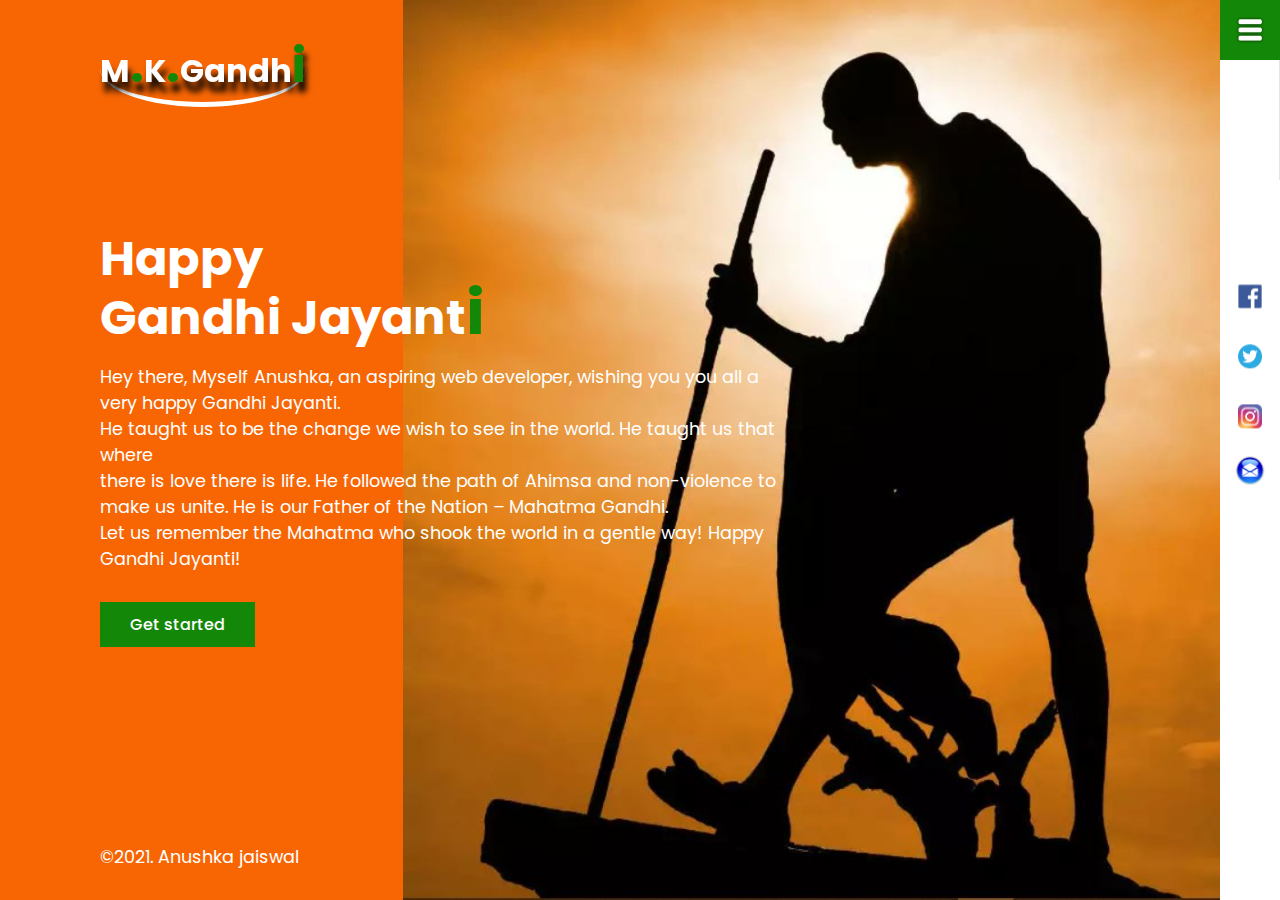
<file: index.html>
<!DOCTYPE html>
<html lang="en">

<head>
    <meta charset="UTF-8">
    <meta http-equiv="X-UA-Compatible" content="IE=edge">
    <meta name="viewport" content="width=device-width, initial-scale=1.0">
    <title>Gandhi Jayanti</title>
    <link rel="stylesheet" type="text/css" href="style.css">
</head>

<body>

    <section>
        <div class="logo">
            M<span>.</span>K<span>.</span>Gandh<span>i</span>
        </div>

        <img src="bg1.JPG" class="bg1">
        <div class="content">

            <h2>Happy<br>Gandhi Jayant<span>i</span></h2>
            <p>Hey there, Myself Anushka, an aspiring web developer, wishing you you all a very happy Gandhi Jayanti.<br>
                He taught us to be the change we wish to see in the world. He taught us that where<br>there is love
                there is life. He followed the path of Ahimsa and non-violence to make us unite. He is our Father of the
                Nation – Mahatma Gandhi.
                <br>Let us remember the Mahatma who shook the world in a gentle way! Happy Gandhi Jayanti!
            </p>
            <a href="#"
                onclick="alert('Hii, hope you are doing great :)\n*If there is no music, please wait for a few second to load\n*Click on the menu icon to explore more about M.K.Gandhi\n*You may pause or play the music in menu section\n*To connect with me please follow the social media links')">
                Get
                started</a>
        </div>

        <p class="copyright">&copy;2021. Anushka jaiswal</p>

    </section>
    <div class="menutoggle" onclick="Mtoggle();"></div>
    <div class="navigation">
        <ul>
            <li><a href="index.html">Home</a></li>
            <li><a href="biography.html">Biography</a></li>
            <li><a href="gallery.html">Photo Gallery</a></li>
            <li><a href="quotes.html">Quotes</a></li>
            <li><a href="books.html">Books</a></li>
            
            <li><a id="musicback" onClick="playPause()">
                        <audio src="music.mp3" autoplay loop></audio>
                        Music ⏯
                   </a> </li>
        </ul>
        <div class="socialBar">
            <ul>
                <li><a href="https://www.facebook.com/jaiswal.anushka.09/" target="_blank"><img src="socialpng/facebook.png"></a>
                </li>
                <li><a href="https://twitter.com/TheIndianGirl56" target="_blank"><img src="socialpng/twitter.png"></a></li>
                <li><a href="https://www.instagram.com/jaianushka09/" target="_blank"><img src="socialpng/instagram.png"></a>
                </li>
            </ul>
            <a href="mailto:jaianushka1056@gmail.com" class="emailbox"><img src="socialpng/emaill.png" alt="email"></a>
        </div>
    </div>
    </div>

 



    <script type="text/javascript">
        function Mtoggle() {
            var menutoggle = document.querySelector('.menutoggle');
            var navigation = document.querySelector('.navigation');

            menutoggle.classList.toggle('active');
            navigation.classList.toggle('active');

        }
        var aud = document.getElementById("musicback").children[0];
        var isPlaying = true;
        aud.play();

        function playPause() {
            if (isPlaying) {
                aud.pause();
            } else {
                aud.play();
            }
            isPlaying = !isPlaying;
        }
    </script>
</body>


</html>
</file>
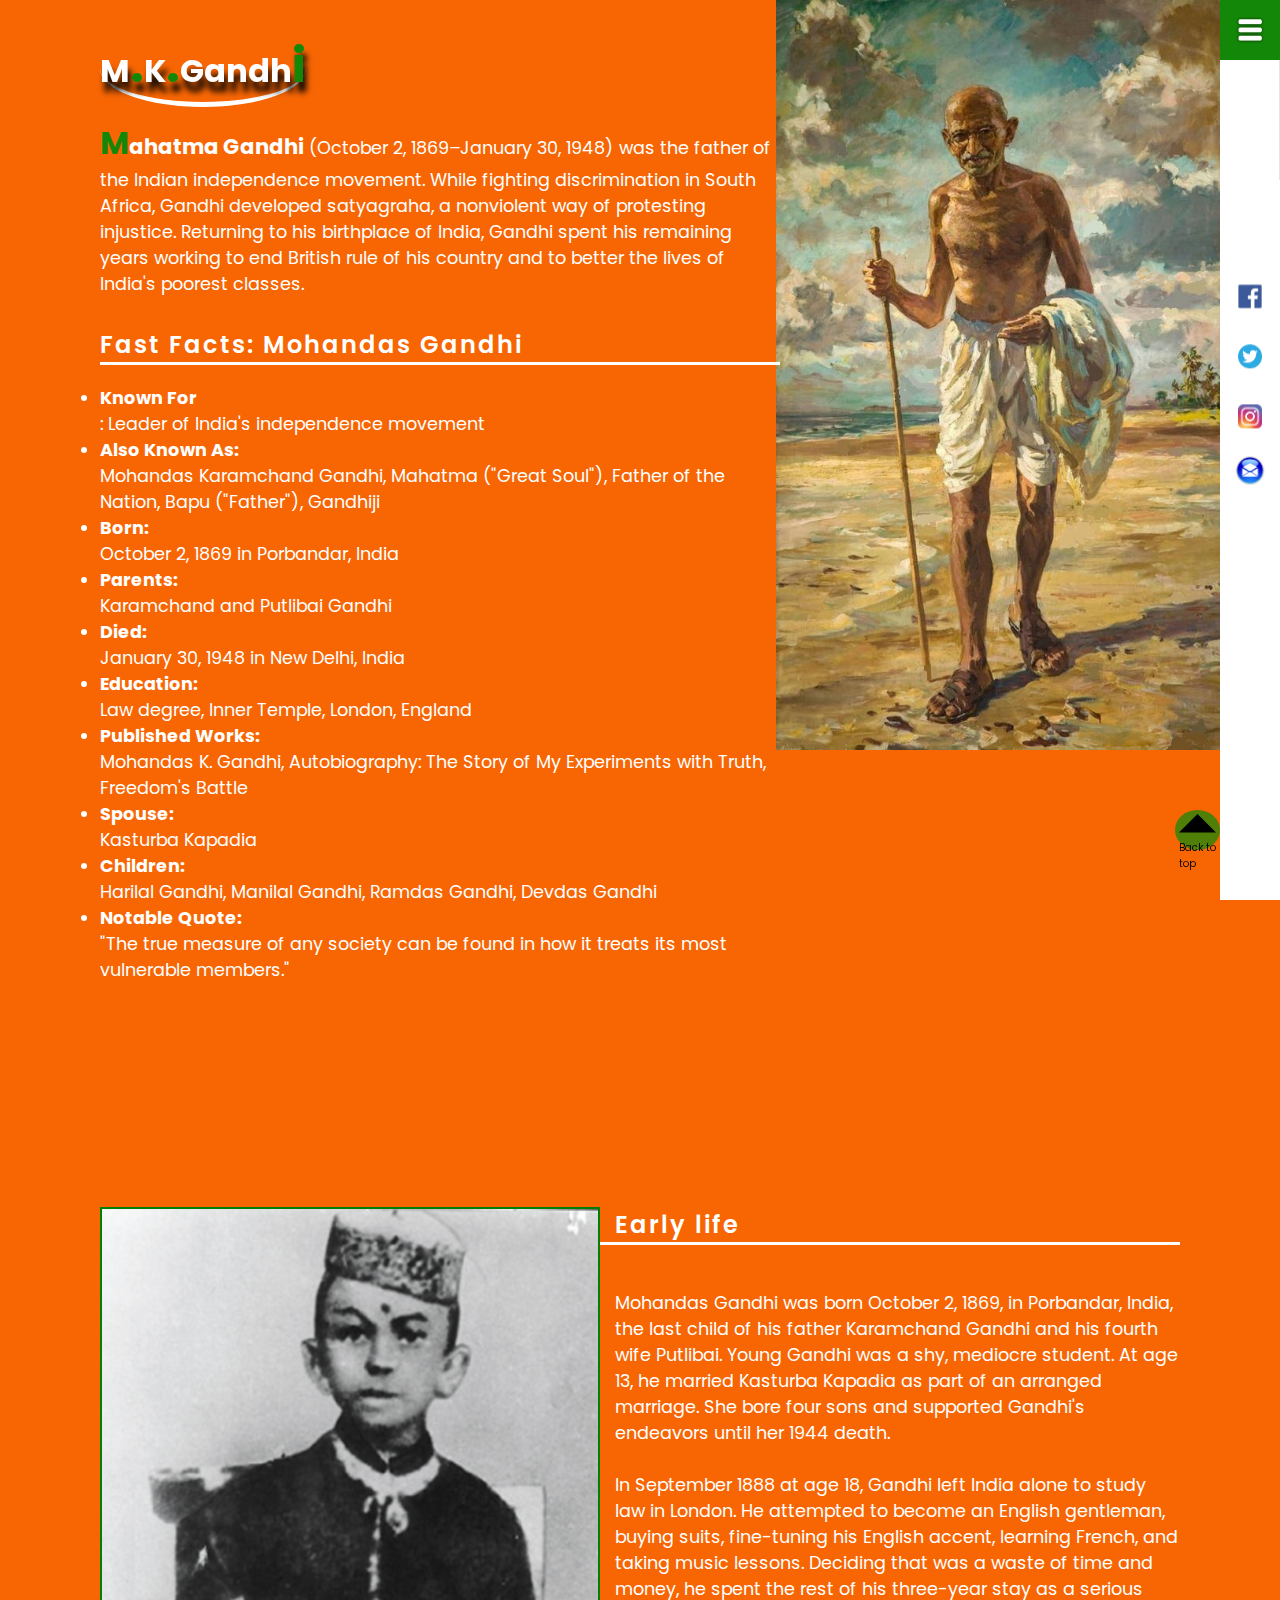
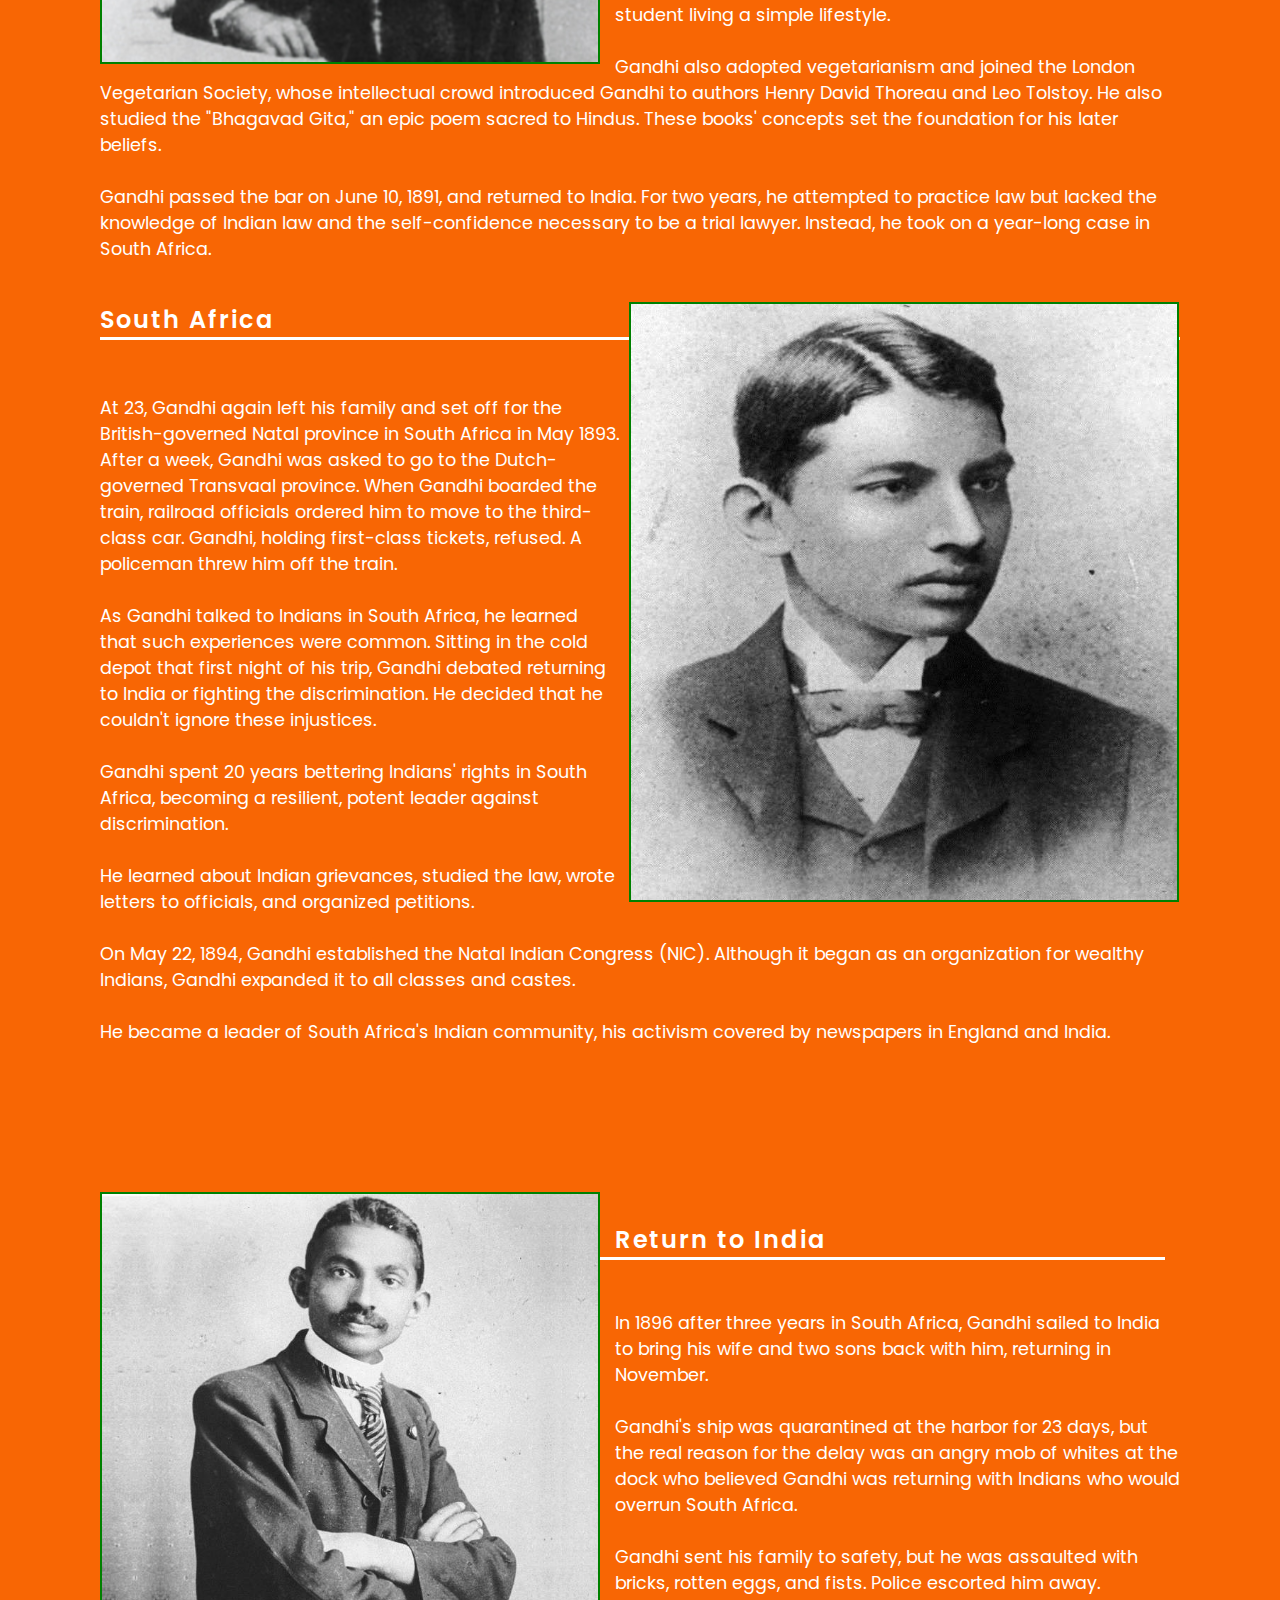
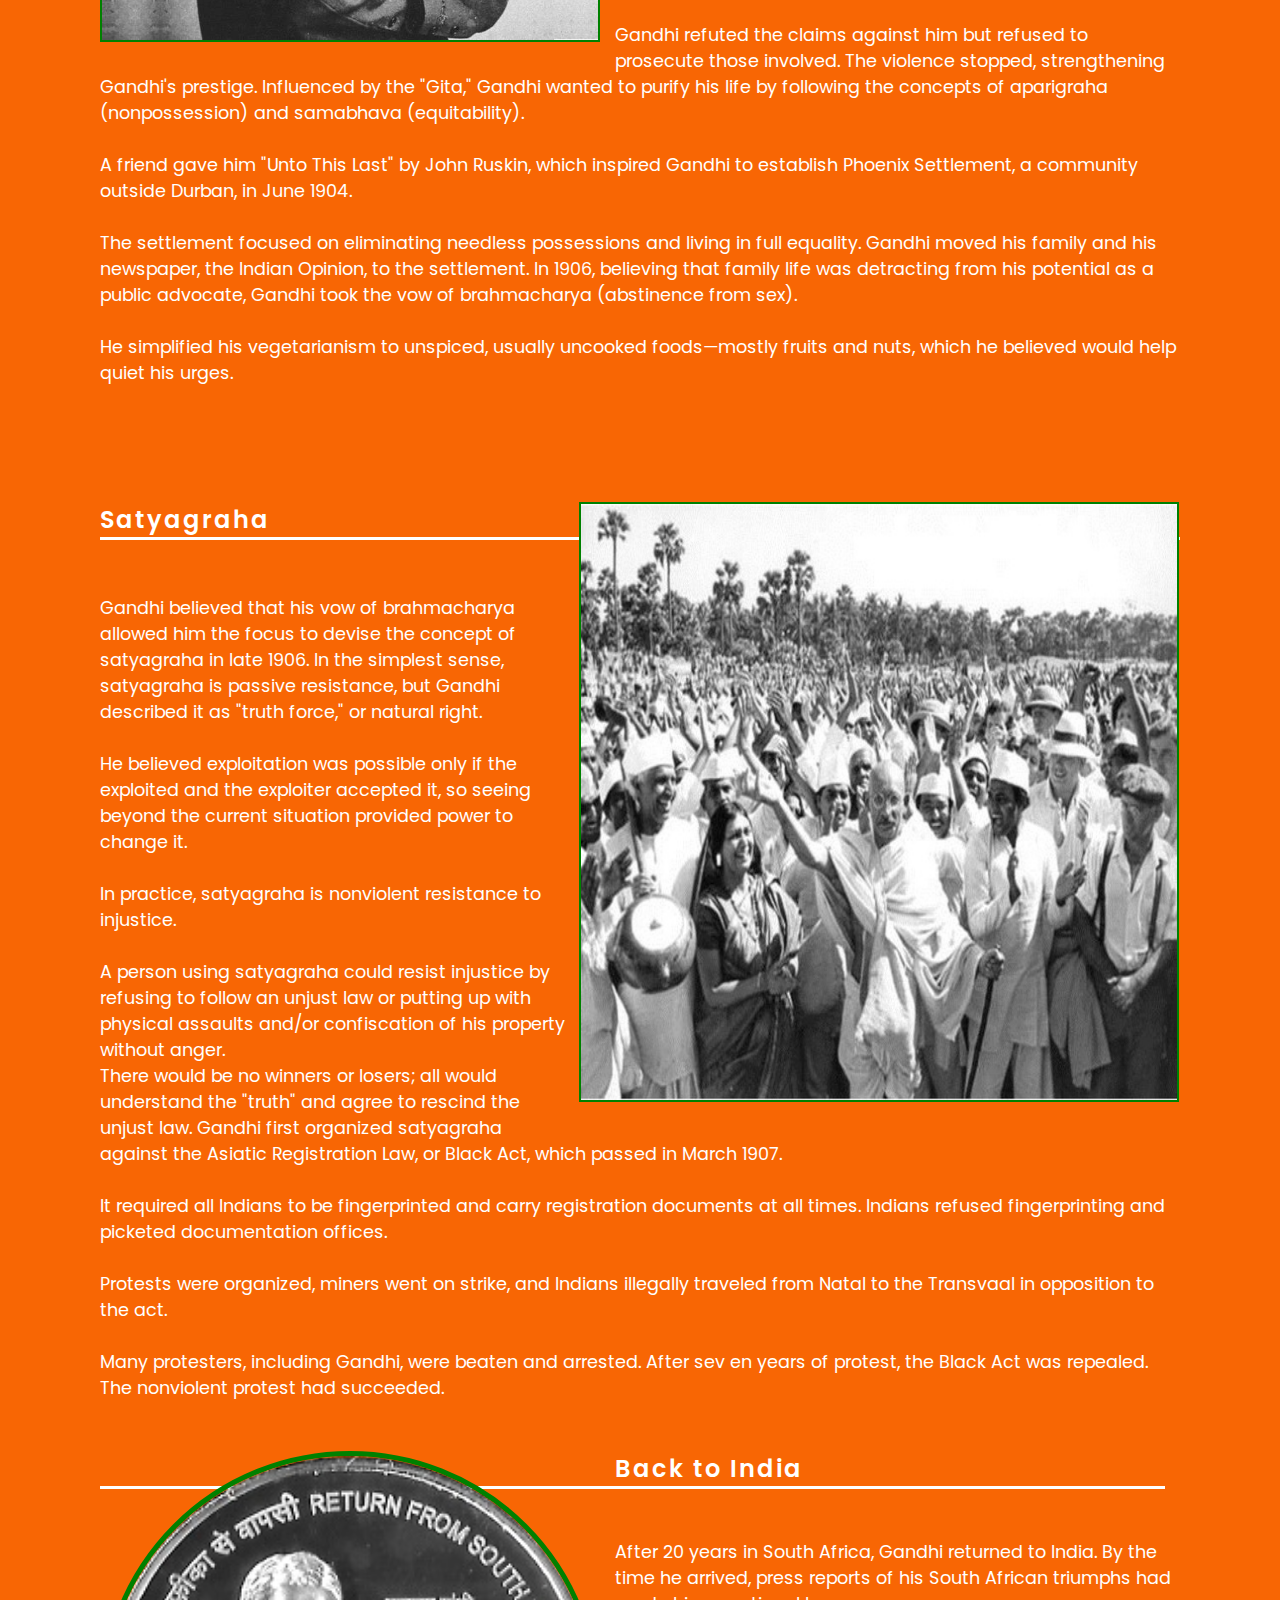
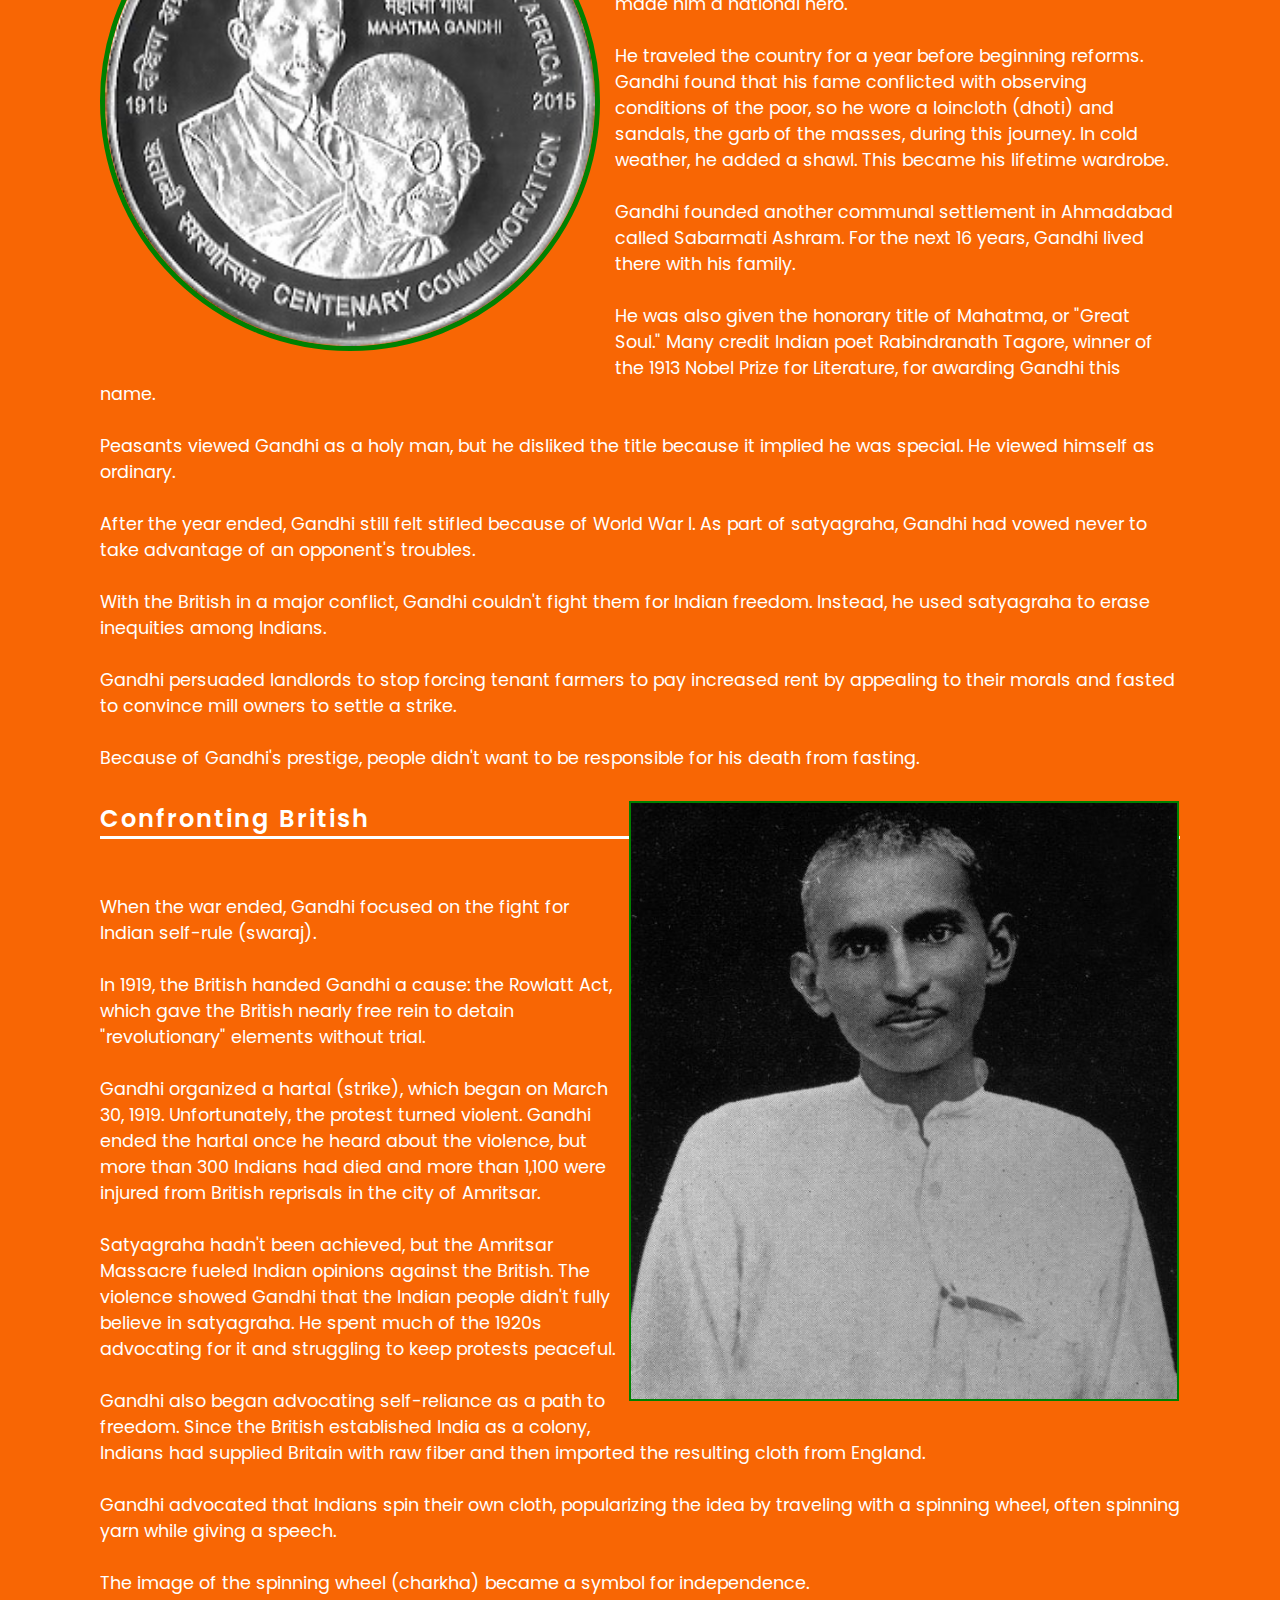
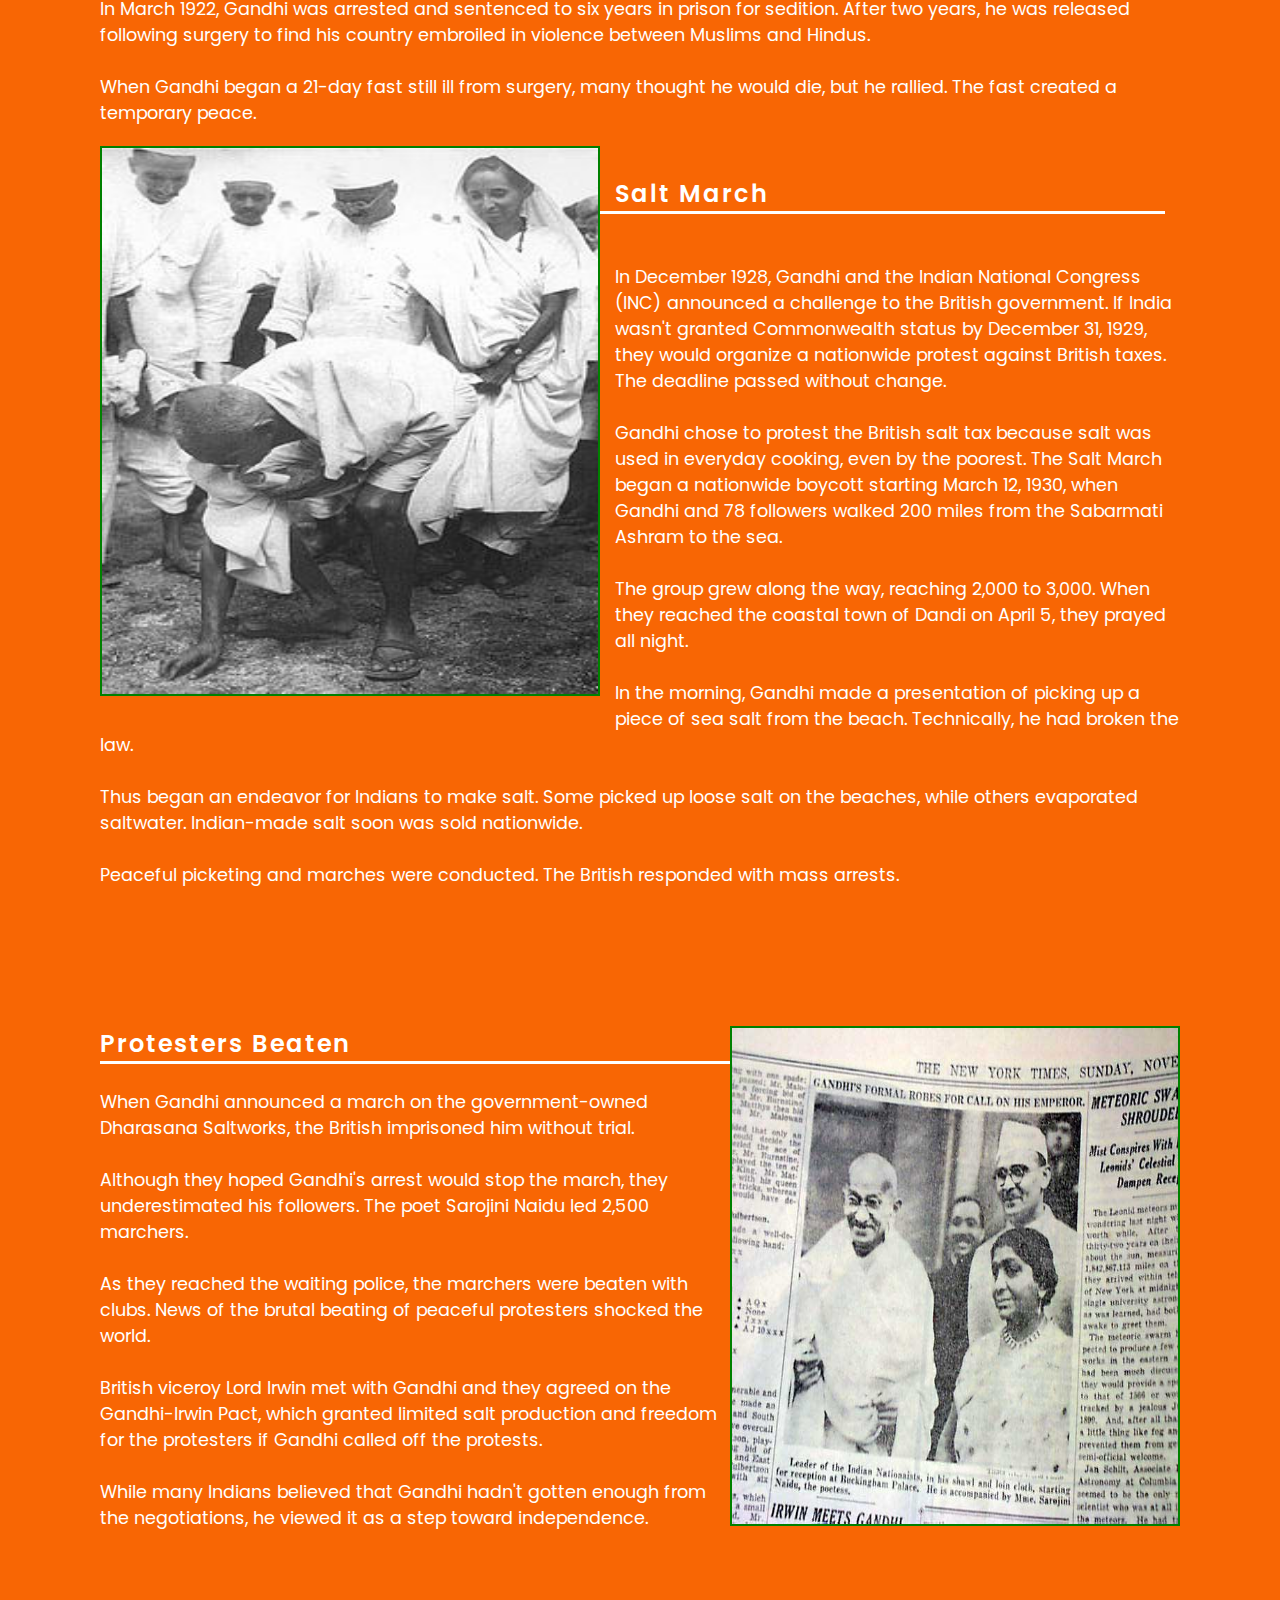
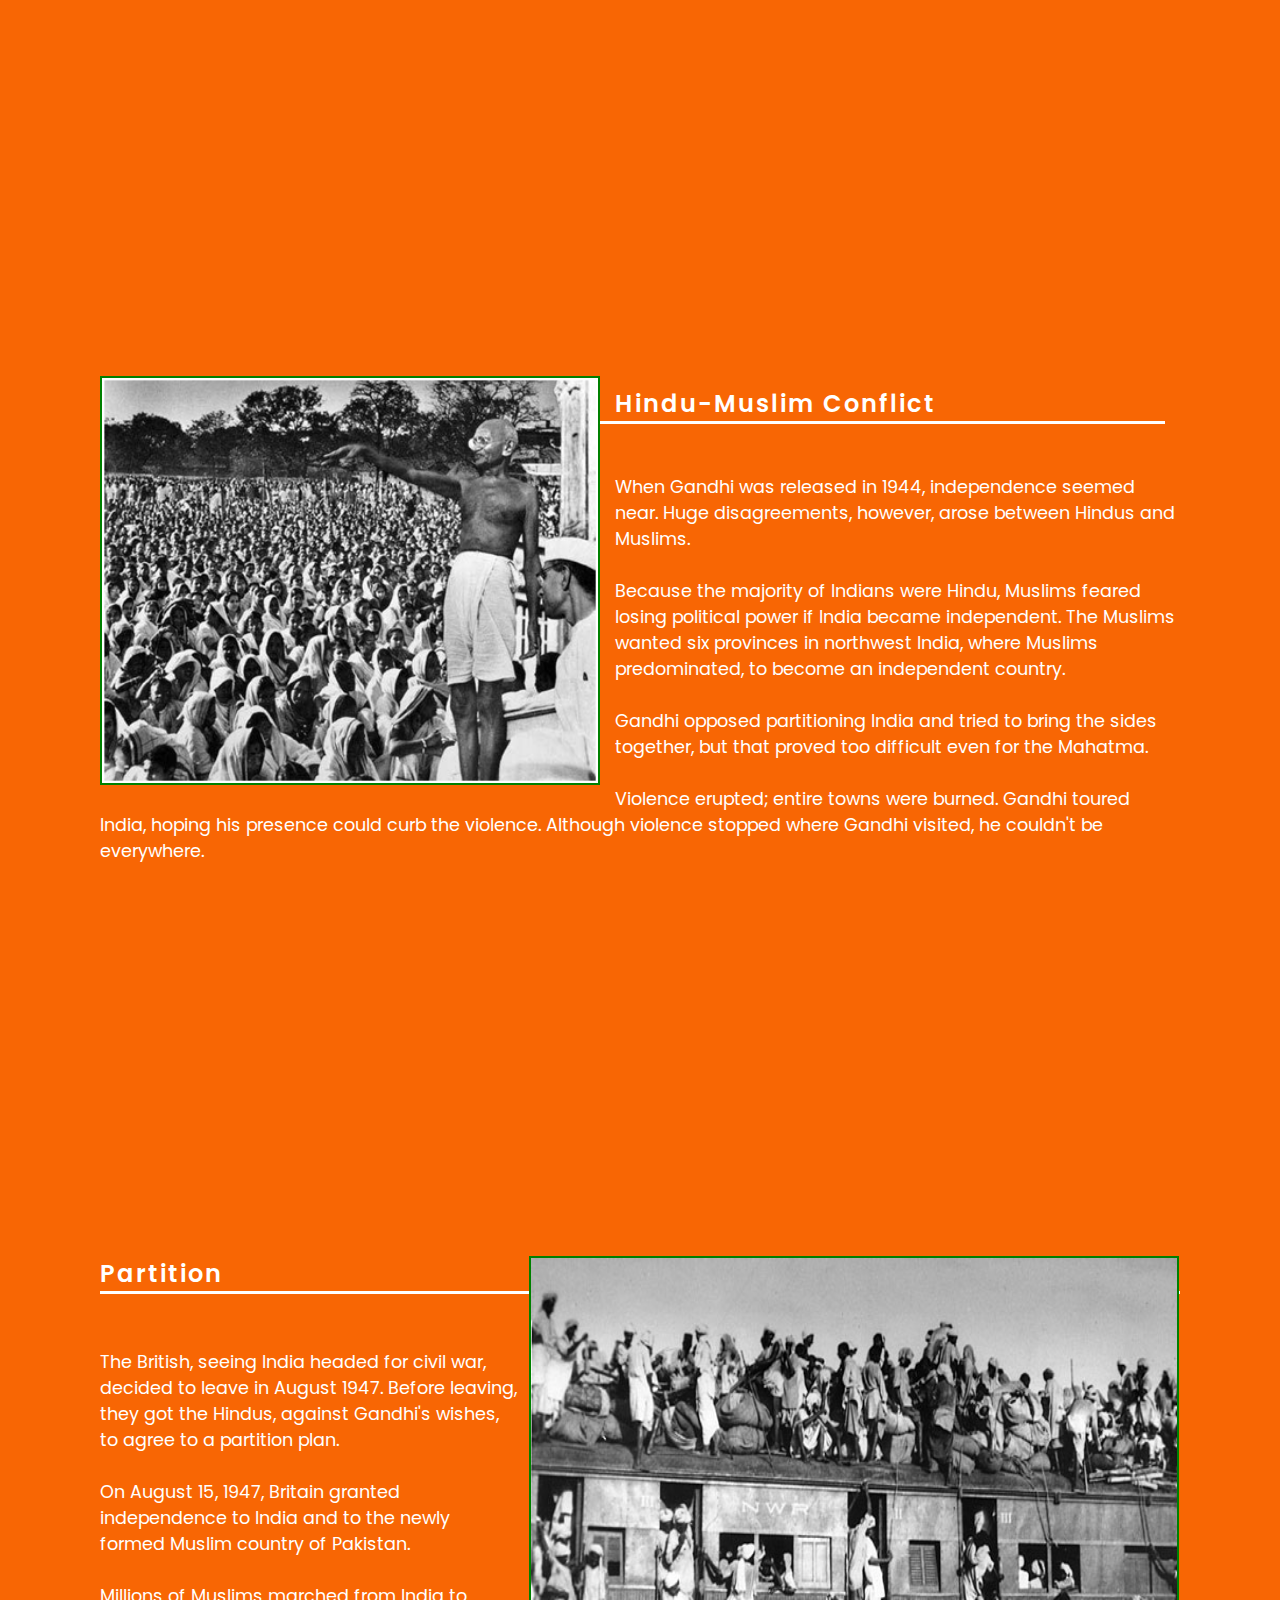
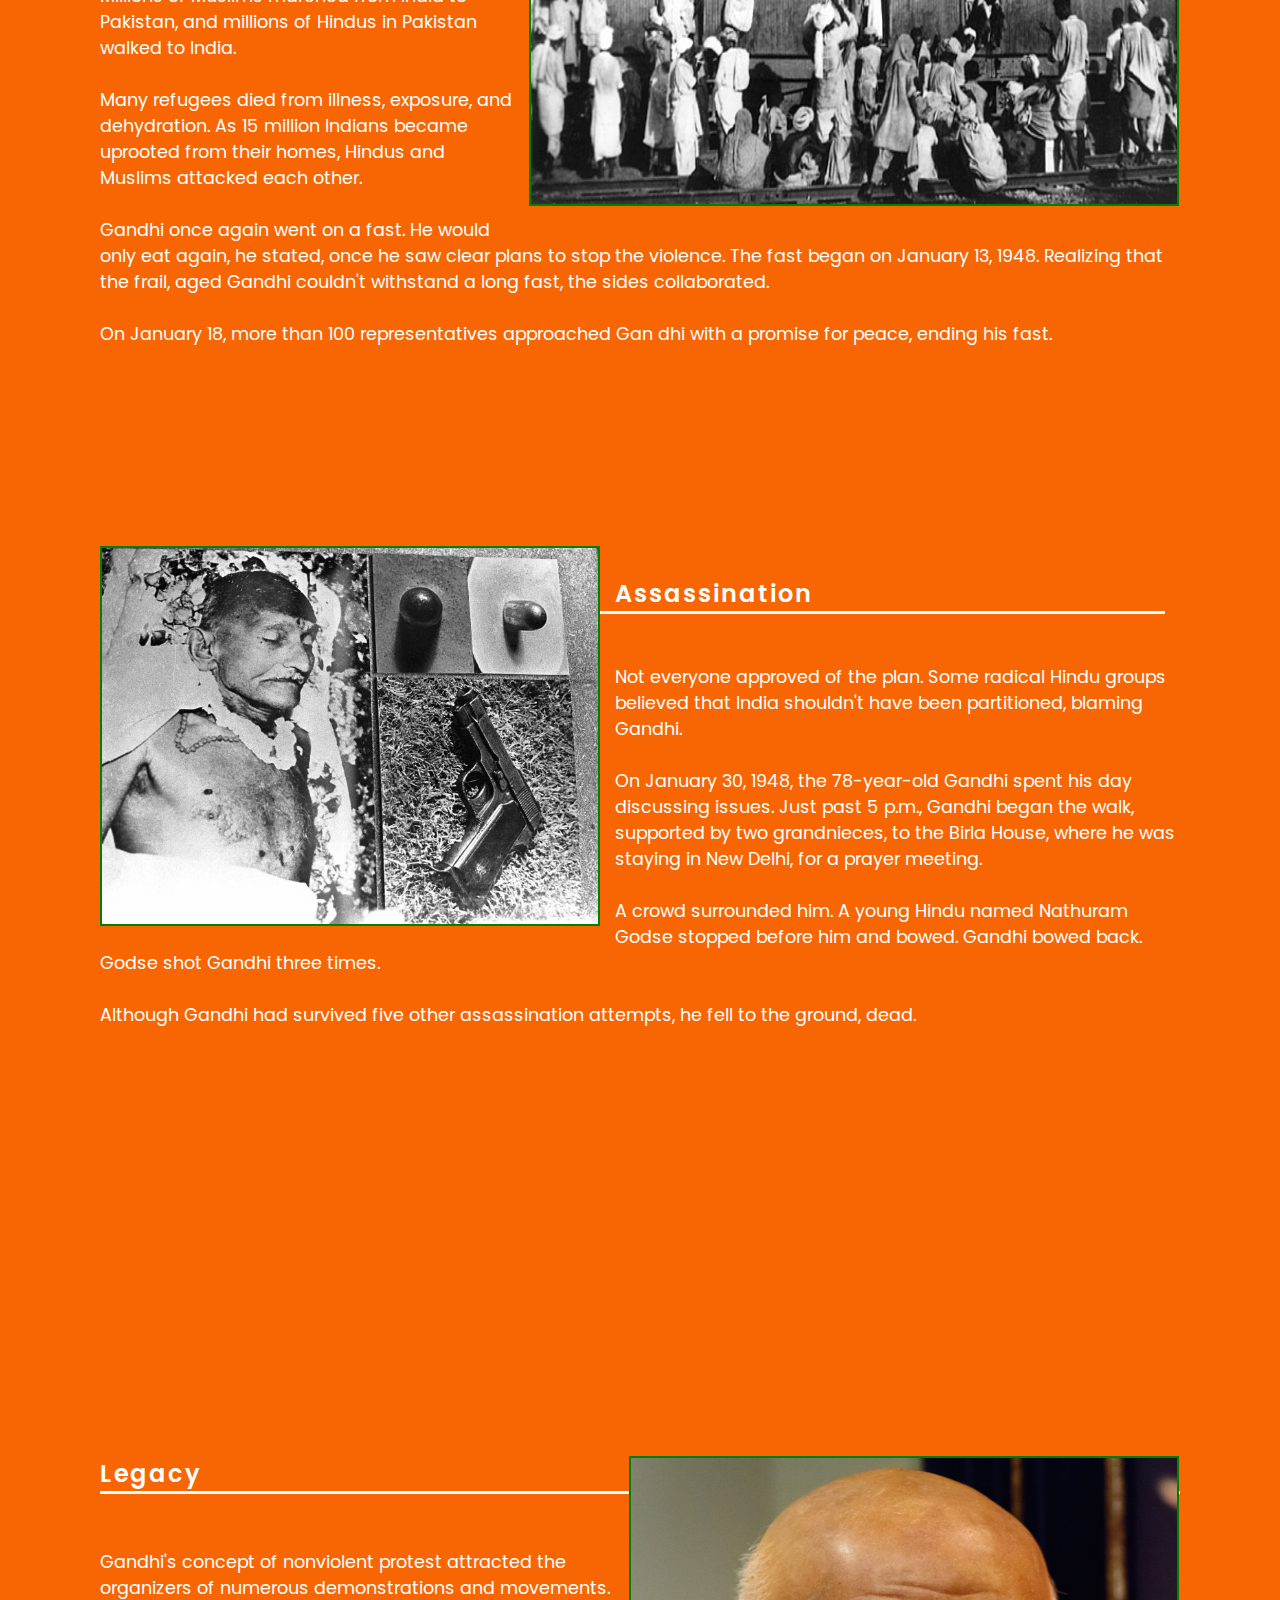
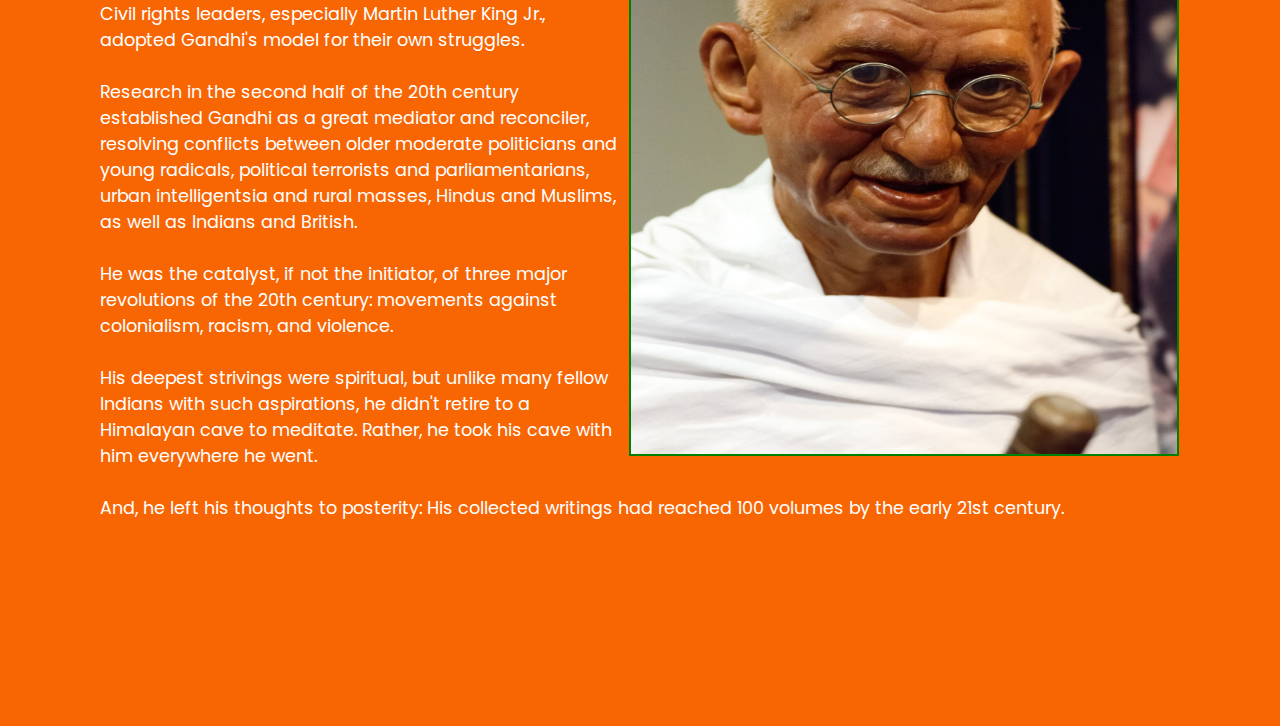
<file: biography.html>
<!DOCTYPE html>
<html lang="en">

<head>
    <meta charset="UTF-8">
    <meta http-equiv="X-UA-Compatible" content="IE=edge">
    <meta name="viewport" content="width=device-width, initial-scale=1.0">
    <title>Biography</title>
    <link rel="stylesheet" type="text/css" href="style.css">
    <style>
        body {
            animation-name: animatebottom;
            animation-duration: 4s;
            transition: all 4s;
            transition-property: transform;



        }

        @keyframes scaleup {
            from {
                transform: scale(3);
            }

            to {
                transform: scale(1);
            }

        }

        #cha {
            animation-name: scaleup;
            animation-duration: 4s;
        }

        .scrollup {

            height: 40px;
            width: 45px;
            background-color: #138808bb;
            border-radius: 50%;
            padding: 4px;
            position: fixed;
            bottom: 50px;
            right: 60px;

        }
    </style>

</head>

<body>
    <section>
        <div class="logo" id="logo">
            M<span>.</span>K<span>.</span>Gandh<span>i</span>

        </div>
        <div id="cha" style="min-height: 900px;">
            <img src="bio.jpg" class="bg1" style="max-width: 555px; max-height: 750px;">

            <div class="content ">



                <p id="start"><b style="font-size: 1.2em;"><span>M</span>ahatma Gandhi</b> (October 2, 1869–January 30,
                    1948) was the father of the Indian
                    independence movement.
                    While fighting discrimination in South Africa, Gandhi developed satyagraha, a nonviolent way of
                    protesting injustice. Returning to his birthplace of India, Gandhi spent his remaining years working
                    to
                    end British rule of his country and to better the lives of India's poorest classes.<br>
                <div class="about">
                    <p style="letter-spacing: 2px; font-weight: 600; font-size: 1.5em;border-bottom: #fff solid;">Fast
                        Facts: Mohandas Gandhi<br>

                    <ul style="color: #fff; font-size: 1.1em; margin: 20px 0 10px 0px;">
                        <li>
                            <h4>Known For</h4>: Leader of India's independence movement
                        </li>
                        <li>
                            <h4>Also Known As:</h4> Mohandas Karamchand Gandhi, Mahatma ("Great Soul"), Father of the
                            Nation, Bapu
                            ("Father"), Gandhiji
                        </li>
                        <li>
                            <h4>Born:</h4> October 2, 1869 in Porbandar, India
                        </li>
                        <li>
                            <h4>Parents:</h4> Karamchand and Putlibai Gandhi
                        </li>
                        <li>
                            <h4>Died:</h4> January 30, 1948 in New Delhi, India
                        </li>
                        <li>
                            <h4>Education:</h4> Law degree, Inner Temple, London, England
                        </li>
                        <li>
                            <h4>Published Works:</h4> Mohandas K. Gandhi, Autobiography: The Story of My Experiments
                            with
                            Truth,
                            Freedom's Battle
                        </li>
                        <li>
                            <h4>Spouse:</h4> Kasturba Kapadia
                        </li>
                        <li>
                            <h4>Children:</h4> Harilal Gandhi, Manilal Gandhi, Ramdas Gandhi, Devdas Gandhi
                        </li>
                        <li>
                            <h4>Notable Quote:</h4> "The true measure of any society can be found in how it treats its
                            most
                            vulnerable
                            members."
                        </li>
                        </p>

                        </p>
                    </ul>
                </div>

            </div>
            <div class="about">
                <img style="float: left; margin: 0px 15px 15px 0px; border:2px solid green" src="biopics/1.jpg" width="500px" />
                <p
                    style="color:#fff;letter-spacing: 2px; font-weight: 600; font-size: 1.5em;border-bottom: #fff solid;">
                    Early life</p><br>
                <p style="color: #fff;
            font-size: 1.1em;
            margin: 20px 0 10px 0px;">
                    Mohandas Gandhi was born October 2, 1869, in Porbandar, India, the last child of his father
                    Karamchand
                    Gandhi and his fourth wife Putlibai. Young Gandhi was a shy, mediocre student. At age 13, he married
                    Kasturba Kapadia as part of an arranged marriage. She bore four sons and supported Gandhi's
                    endeavors
                    until
                    her 1944 death.<br><br>
                    In September 1888 at age 18, Gandhi left India alone to study law in London. He attempted to become
                    an
                    English gentleman, buying suits, fine-tuning his English accent, learning French, and taking music
                    lessons.
                    Deciding that was a waste of time and money, he spent the rest of his three-year stay as a serious
                    student
                    living a simple lifestyle.<br><br>

                    Gandhi also adopted vegetarianism and joined the London Vegetarian Society, whose intellectual crowd
                    introduced Gandhi to authors Henry David Thoreau and Leo Tolstoy. He also studied the "Bhagavad
                    Gita,"
                    an
                    epic poem sacred to Hindus. These books' concepts set the foundation for his later beliefs.<br><br>

                    Gandhi passed the bar on June 10, 1891, and returned to India. For two years, he attempted to
                    practice
                    law
                    but lacked the knowledge of Indian law and the self-confidence necessary to be a trial lawyer.
                    Instead,
                    he
                    took on a year-long case in South Africa.</P>

                <div class="about">
                    <img style="float: right; margin: 30px 1px 15px 10px; border:2px solid green" src="biopics/2.jpg"
                        width="550px" height="600px" />
                    <p
                        style="margin: 30px 0 10px 0; color:#fff;letter-spacing: 2px; font-weight: 600; font-size: 1.5em; border-bottom: #fff solid;">
                        South Africa</p><br>
                    <p style="color: #fff;
            font-size: 1.1em;
            margin: 20px 0 10px 0px;">

                        At 23, Gandhi again left his family and set off for the British-governed Natal province in South
                        Africa
                        in May 1893. After a week, Gandhi was asked to go to the Dutch-governed Transvaal province. When
                        Gandhi
                        boarded the train, railroad officials ordered him to move to the third-class car. Gandhi,
                        holding
                        first-class tickets, refused. A policeman threw him off the train.<br><br>

                        As Gandhi talked to Indians in South Africa, he learned that such experiences were common.
                        Sitting in
                        the cold depot that first night of his trip, Gandhi debated returning to India or fighting the
                        discrimination. He decided that he couldn't ignore these injustices.<br><br>

                        Gandhi spent 20 years bettering Indians' rights in South Africa, becoming a resilient, potent
                        leader
                        against
                        discrimination. <br><br>He learned about Indian grievances, studied the law, wrote letters to
                        officials,
                        and
                        organized
                        petitions.<br><br> On May 22, 1894, Gandhi established the Natal Indian Congress (NIC). Although
                        it
                        began as an
                        organization for
                        wealthy Indians, Gandhi expanded it to all classes and castes.<br><br> He became a leader of
                        South
                        Africa's
                        Indian community,
                        his activism covered by newspapers in England and India.</P>

                </div>
                <div class="about">
                    <img style="float: left; margin: 20px 15px 15px 0px; border:2px solid green" src="biopics/4.jpg"
                        width="500px" />
                    <p
                        style="color:#fff;letter-spacing: 2px; font-weight: 600; font-size: 1.5em;border-bottom: #fff solid;margin: 50px 15px 15px 0px;">
                        Return to India</p><br>
                    <p style="color: #fff;
            font-size: 1.1em;
            margin: 10px 0 10px 0px;">

                        In 1896 after three years in South Africa, Gandhi sailed to India to bring his wife and two sons
                        back
                        with him, returning in November. <br><br>Gandhi's ship was quarantined at the harbor for 23
                        days, but
                        the real reason for the delay was an angry mob of whites at the dock who believed Gandhi was
                        returning
                        with Indians who would overrun South Africa.<br><br>

                        Gandhi sent his family to safety, but he was assaulted with bricks, rotten eggs, and fists.
                        Police
                        escorted him away. <br><br>Gandhi refuted the claims against him but refused to prosecute those
                        involved. The violence stopped, strengthening Gandhi's prestige.

                        Influenced by the "Gita," Gandhi wanted to purify his life by following the concepts of
                        aparigraha
                        (nonpossession) and samabhava (equitability). <br><br>A friend gave him "Unto This Last" by John
                        Ruskin,
                        which inspired Gandhi to establish Phoenix Settlement, a community outside Durban, in June 1904.
                        <br><br>The settlement focused on eliminating needless possessions and living in full equality.
                        Gandhi
                        moved his family and his newspaper, the Indian Opinion, to the settlement.

                        In 1906, believing that family life was detracting from his potential as a public advocate,
                        Gandhi took
                        the vow of brahmacharya (abstinence from sex). <br><br>He simplified his vegetarianism to
                        unspiced,
                        usually uncooked foods—mostly fruits and nuts, which he believed would help quiet his urges.
                    </P>
                </div>
                <div class="about">

                    <img style="float: right; margin: 30px 1px 15px 10px; border:2px solid green" src="biopics/satya.jpg"
                        width="600px" height="600px" />
                    <p
                        style="margin: 30px 0 10px 0; color:#fff;letter-spacing: 2px; font-weight: 600; font-size: 1.5em; border-bottom: #fff solid;">
                        Satyagraha</p><br>
                    <p style="color: #fff;
                font-size: 1.1em;
                margin: 20px 0 10px 0px;">


                        Gandhi believed that his vow of brahmacharya allowed him the focus to devise the concept of
                        satyagraha
                        in late 1906. In the simplest sense, satyagraha is passive resistance, but Gandhi described it
                        as "truth
                        force," or natural right.<br><br> He believed exploitation was possible only if the exploited
                        and the
                        exploiter
                        accepted it, so seeing beyond the current situation provided power to change it.<br><br>

                        In practice, satyagraha is nonviolent resistance to injustice.<br><br> A person using satyagraha
                        could
                        resist
                        injustice by refusing to follow an unjust law or putting up with physical assaults and/or
                        confiscation
                        of his property without anger.<br> There would be no winners or losers; all would understand the
                        "truth"
                        and
                        agree to rescind the unjust law.

                        Gandhi first organized satyagraha against the Asiatic Registration Law, or Black Act, which
                        passed in
                        March 1907.<br><br> It
                        required all Indians to be fingerprinted and carry registration documents at all times. Indians
                        refused
                        fingerprinting
                        and picketed documentation offices.<br><br> Protests were organized, miners went on strike, and
                        Indians
                        illegally traveled from
                        Natal to the Transvaal in opposition to the act.<br><br> Many protesters, including Gandhi, were
                        beaten
                        and
                        arrested. After
                        sev
                        en years of protest, the Black Act was repealed. The nonviolent protest had succeeded.</P>
                </div>
                <div class="about">

                    <img style="float: left; margin: 50px 15px 15px 0px; border:5px solid green; border-radius: 50%;"
                        src="biopics/return.png" width="500px" />
                    <p
                        style="color:#fff;letter-spacing: 2px; font-weight: 600; font-size: 1.5em;border-bottom: #fff solid;margin: 50px 15px 15px 0px;">
                        Back to India</p><br>
                    <p style="color: #fff;
            font-size: 1.1em;
            margin: 10px 0 10px 0px;">


                        After 20 years in South Africa, Gandhi returned to India. By the time he arrived, press reports
                        of his
                        South African triumphs had made him a national hero. <br><br>He traveled the country for a year
                        before beginning
                        reforms. Gandhi found that his fame conflicted with observing conditions of the poor, so he wore
                        a
                        loincloth (dhoti) and sandals, the garb of the masses, during this journey. In cold weather, he
                        added a
                        shawl. This became his lifetime wardrobe.<br><br>

                        Gandhi founded another communal settlement in Ahmadabad called Sabarmati Ashram. For the next 16
                        years,
                        Gandhi lived there with his family.<br><br>

                        He was also given the honorary title of Mahatma, or "Great Soul." Many credit Indian poet
                        Rabindranath
                        Tagore, winner of the 1913 Nobel Prize for Literature, for awarding Gandhi this name.
                        <br><br>Peasants viewed
                        Gandhi as a holy man, but he disliked the title because it implied he was special. He viewed
                        himself as
                        ordinary.<br><br>

                        After the year ended, Gandhi still felt stifled because of World War I. As part of satyagraha,
                        Gandhi
                        had vowed never to take advantage of an opponent's troubles. <br><br>With the British in a major
                        conflict,
                        Gandhi couldn't fight them for Indian freedom. Instead, he used satyagraha to erase inequities
                        among
                        Indians.<br><br>Gandhi persuaded landlords to stop forcing tenant farmers to pay increased rent
                        by appealing to
                        their morals and fasted to convince mill owners to settle a strike. <br><br>Because of Gandhi's
                        prestige, people
                        didn't want to be responsible for his death from fasting.
                    </P>
                </div>
                <div class="about">

                    <img style="float: right; margin: 30px 1px 15px 10px; border:2px solid green" src="biopics/7.jpg"
                        width="550px" height="600px" />
                    <p
                        style="margin: 30px 0 10px 0; color:#fff;letter-spacing: 2px; font-weight: 600; font-size: 1.5em; border-bottom: #fff solid;">
                        Confronting British</p><br>
                    <p style="color: #fff;
                font-size: 1.1em;
                margin: 20px 0 10px 0px;">


                        When the war ended, Gandhi focused on the fight for Indian self-rule (swaraj).<br><br> In 1919,
                        the British
                        handed Gandhi a cause: the Rowlatt Act, which gave the British nearly free rein to detain
                        "revolutionary" elements without trial. <br><br>Gandhi organized a hartal (strike), which began
                        on March 30,
                        1919. Unfortunately, the protest turned violent.

                        Gandhi ended the hartal once he heard about the violence, but more than 300 Indians had died and
                        more
                        than 1,100 were injured from British reprisals in the city of Amritsar.<br><br> Satyagraha
                        hadn't been achieved,
                        but the Amritsar Massacre fueled Indian opinions against the British. The violence showed Gandhi
                        that
                        the Indian people didn't fully believe in satyagraha. He spent much of the 1920s advocating for
                        it and
                        struggling to keep protests peaceful.<br><br>

                        Gandhi also began advocating self-reliance as a path to freedom. Since the British established
                        India as
                        a colony, Indians had supplied Britain with raw fiber and then imported the resulting cloth from
                        England.<br><br> Gandhi advocated that Indians spin their own cloth, popularizing the idea by
                        traveling with a
                        spinning wheel, often spinning yarn while giving a speech.<br><br> The image of the spinning
                        wheel (charkha)
                        became a symbol for independence.<br>

                        In March 1922, Gandhi was arrested and sentenced to six years in prison for sedition. After two
                        years,
                        he was released following surgery to find his country embroiled in violence between Muslims and
                        Hindus.<br><br>
                        When Gandhi began a 21-day fast still ill from surgery, many thought he would die, but he
                        rallied. The
                        fast created a temporary peace.</P>
                </div>
                <div class="about">
                    <img style="float: left; margin: 20px 15px 15px 0px; border:2px solid green" src="biopics/salt.jpg"
                        width="500px" height="550px" />
                    <p
                        style="color:#fff;letter-spacing: 2px; font-weight: 600; font-size: 1.5em;border-bottom: #fff solid;margin: 50px 15px 15px 0px;">
                        Salt March</p><br>
                    <p style="color: #fff;
            font-size: 1.1em;
            margin: 10px 0 10px 0px;">
                        In December 1928, Gandhi and the Indian National Congress (INC) announced a challenge to the
                        British
                        government. If India wasn't granted Commonwealth status by December 31, 1929, they would
                        organize a
                        nationwide protest against British taxes. The deadline passed without change.<br><br>

                        Gandhi chose to protest the British salt tax because salt was used in everyday cooking, even by
                        the
                        poorest. The Salt March began a nationwide boycott starting March 12, 1930, when Gandhi and 78
                        followers
                        walked 200 miles from the Sabarmati Ashram to the sea. <br><br>The group grew along the way,
                        reaching 2,000 to
                        3,000. When they reached the coastal town of Dandi on April 5, they prayed all night. <br><br>In
                        the morning,
                        Gandhi made a presentation of picking up a piece of sea salt from the beach. Technically, he had
                        broken
                        the law.<br><br>

                        Thus began an endeavor for Indians to make salt. Some picked up loose salt on the beaches, while
                        others
                        evaporated saltwater. Indian-made salt soon was sold nationwide.<br><br> Peaceful picketing and
                        marches were
                        conducted. The British responded with mass arrests.<br><br><br><br>
                    </P>
                </div>
                <div class="about">
                    <img style="float: right;  border:2px solid green" src="biopics/irwin.jpg" width="450px" height="500px" />
                    <p
                        style=" color:#fff;letter-spacing: 2px; font-weight: 600; font-size: 1.5em; border-bottom: #fff solid;">
                        Protesters Beaten</p><br>
                    <p style="color: #fff;   font-size: 1.1em;">


                        When Gandhi announced a march on the government-owned Dharasana Saltworks, the British
                        imprisoned him
                        without trial.<br><br> Although they hoped Gandhi's arrest would stop the march, they
                        underestimated his
                        followers. The poet Sarojini Naidu led 2,500 marchers. <br><br>As they reached the waiting
                        police, the marchers
                        were beaten with clubs. News of the brutal beating of peaceful protesters shocked the
                        world.<br><br>

                        British viceroy Lord Irwin met with Gandhi and they agreed on the Gandhi-Irwin Pact, which
                        granted
                        limited salt production and freedom for the protesters if Gandhi called off the protests.
                        <br><br>While many
                        Indians believed that Gandhi hadn't gotten enough from the negotiations, he viewed it as a step
                        toward
                        independence.<br><br><br><br>
                    </P>
                </div>
                <div class="about">
                    <img style="float: left; margin: 50px 15px 15px 0px; border:2px solid green" src="biopics/hindu.png"
                        width="500px" />
                    <p
                        style="color:#fff;letter-spacing: 2px; font-weight: 600; font-size: 1.5em;border-bottom: #fff solid;margin: 60px 15px 15px 0px;">
                        Hindu-Muslim Conflict</p><br>
                    <p style="color: #fff;
            font-size: 1.1em;
            margin: 10px 0 10px 0px;">
                        When Gandhi was released in 1944, independence seemed near. Huge disagreements, however, arose
                        between
                        Hindus and Muslims.<br><br> Because the majority of Indians were Hindu, Muslims feared losing
                        political power if
                        India became independent. The Muslims wanted six provinces in northwest India, where Muslims
                        predominated, to become an independent country.<br><br> Gandhi opposed partitioning India and
                        tried to bring the
                        sides together, but that proved too difficult even for the Mahatma.<br><br>

                        Violence erupted; entire towns were burned. Gandhi toured India, hoping his presence could curb
                        the
                        violence. Although violence stopped where Gandhi visited, he couldn't be everywhere.<br><br>
                    </P>
                </div>
                <div class="about">
                    <img style="float: right; margin: 30px 1px 15px 10px; border:2px solid green" border:2px solid green
                        src="biopics/Partition.jpg" width="650px" height="550px" />
                    <p
                        style="margin: 30px 0 10px 0; color:#fff;letter-spacing: 2px; font-weight: 600; font-size: 1.5em; border-bottom: #fff solid;">
                        Partition</p><br>
                    <p style="color: #fff;
                font-size: 1.1em;
                margin: 20px 0 10px 0px;">


                        The British, seeing India headed for civil war, decided to leave in August 1947. Before leaving,
                        they
                        got the Hindus, against Gandhi's wishes, to agree to a partition plan. <br><br>On August 15,
                        1947, Britain
                        granted independence to India and to the newly formed Muslim country of Pakistan.<br><br>

                        Millions of Muslims marched from India to Pakistan, and millions of Hindus in Pakistan walked to
                        India.<br><br>
                        Many refugees died from illness, exposure, and dehydration. As 15 million Indians became
                        uprooted from
                        their homes, Hindus and Muslims attacked each other.<br><br>

                        Gandhi once again went on a fast. He would only eat again, he stated, once he saw clear plans to
                        stop
                        the violence. The fast began on January 13, 1948. Realizing that the frail, aged Gandhi couldn't
                        withstand a long fast, the sides collaborated. <br><br>On January 18, more than 100
                        representatives approached
                        Gan
                        dhi with a promise for peace, ending his fast.<br></P>
                </div>
                <div class="about">
                    <img style="float: left; margin: 20px 15px 0px 0px; border:2px solid green" src="biopics/Assass.jpg"
                        width="500px" height="380px" />
                    <p
                        style="color:#fff;letter-spacing: 2px; font-weight: 600; font-size: 1.5em;border-bottom: #fff solid;margin: 50px 15px 15px 0px;">
                        Assassination</p><br>
                    <p style="color: #fff;
            font-size: 1.1em;
            margin: 10px 0 10px 0px;">

                        Not everyone approved of the plan. Some radical Hindu groups believed that India shouldn't have
                        been
                        partitioned, blaming Gandhi. <br><br>On January 30, 1948, the 78-year-old Gandhi spent his day
                        discussing
                        issues. Just past 5 p.m., Gandhi began the walk, supported by two grandnieces, to the Birla
                        House, where
                        he was staying in New Delhi, for a prayer meeting. <br><br>A crowd surrounded him. A young Hindu
                        named Nathuram
                        Godse stopped before him and bowed. Gandhi bowed back. Godse shot Gandhi three times.<br><br>
                        Although Gandhi
                        had survived five other assassination attempts, he fell to the ground, dead.<br><br>
                    </P>
                </div>
                <div class="about">
                    <img style="float: right; margin: 30px 1px 15px 10px; border:2px solid green" src="biopics/10.jpg"
                        width="550px" height="600px" />
                    <p
                        style="margin: 30px 0 10px 0; color:#fff;letter-spacing: 2px; font-weight: 600; font-size: 1.5em; border-bottom: #fff solid;">
                        Legacy</p><br>
                    <p style="color: #fff;
                font-size: 1.1em;
                margin: 20px 0 10px 0px;">



                        Gandhi's concept of nonviolent protest attracted the organizers of numerous demonstrations and
                        movements. Civil rights leaders, especially Martin Luther King Jr., adopted Gandhi's model for
                        their own
                        struggles.<br><br>

                        Research in the second half of the 20th century established Gandhi as a great mediator and
                        reconciler,
                        resolving conflicts between older moderate politicians and young radicals, political terrorists
                        and
                        parliamentarians, urban intelligentsia and rural masses, Hindus and Muslims, as well as Indians
                        and
                        British.<br><br> He was the catalyst, if not the initiator, of three major revolutions of the
                        20th century:
                        movements against colonialism, racism, and violence.<br><br>

                        His deepest strivings were spiritual, but unlike many fellow Indians with such aspirations, he
                        didn't
                        retire to a Himalayan cave to meditate. Rather, he took his cave with him everywhere he
                        went.<br><br> And, he
                        left his thoughts to posterity: His collected writings had reached 100 volumes by the early 21st
                        century.</P>



                </div>
                <div class="scrollup">

                    <svg xmlns="http://www.w3.org/2000/svg" viewBox="0 0 12 6"><a href="#cha">
                            <path d="M12 6H0l6-6z" /></svg>
                    <p style="font-size: x-small;">Back to top</p></a>

                </div>




    </section>

 

    <div class="menutoggle" onclick="Mtoggle();"></div>
    <div class="navigation">
        <ul>
            <li><a href="index.html">Home</a></li>
            <li><a href="biography.html">Biography</a></li>
            <li><a href="gallery.html">Photo Gallery</a></li>
            <li><a href="quotes.html">Quotes</a></li>
            <li><a href="books.html">Books</a></li>
            <li><a id="musicback" onClick="playPause()">
                <audio src="music.mp3" autoplay loop></audio>
                Music ⏯
           </a> </li>

        </ul>
        <div class="socialBar">
            <ul>
                <li><a href="https://www.facebook.com/ignou.newhorizons" target="_blank"><img src="socialpng/facebook.png"></a>
                </li>
                <li><a href="https://twitter.com/OfficialIGNOU" target="_blank"><img src="socialpng/twitter.png"></a>
                </li>
                <li><a href="https://www.instagram.com/officialpageignou/" target="_blank"><img src="socialpng/instagram.png"></a>
                </li>
            </ul>
            <a href="mailto:jaianushka1056@gmail.com" class="emailbox"><img src="socialpng/emaill.png" alt="email"></a>
        </div>
    </div>
    </div>
    <script type="text/javascript">
        function Mtoggle() {
            var menutoggle = document.querySelector('.menutoggle');
            var navigation = document.querySelector('.navigation');

            menutoggle.classList.toggle('active');
            navigation.classList.toggle('active');

        }

        var aud = document.getElementById("musicback").children[0];
        var isPlaying = true;
        aud.play();

        function playPause() {
            if (isPlaying) {
                aud.pause();
            } else {
                aud.play();
            }
            isPlaying = !isPlaying;
        }
    </script>
</body>

</html>
</file>
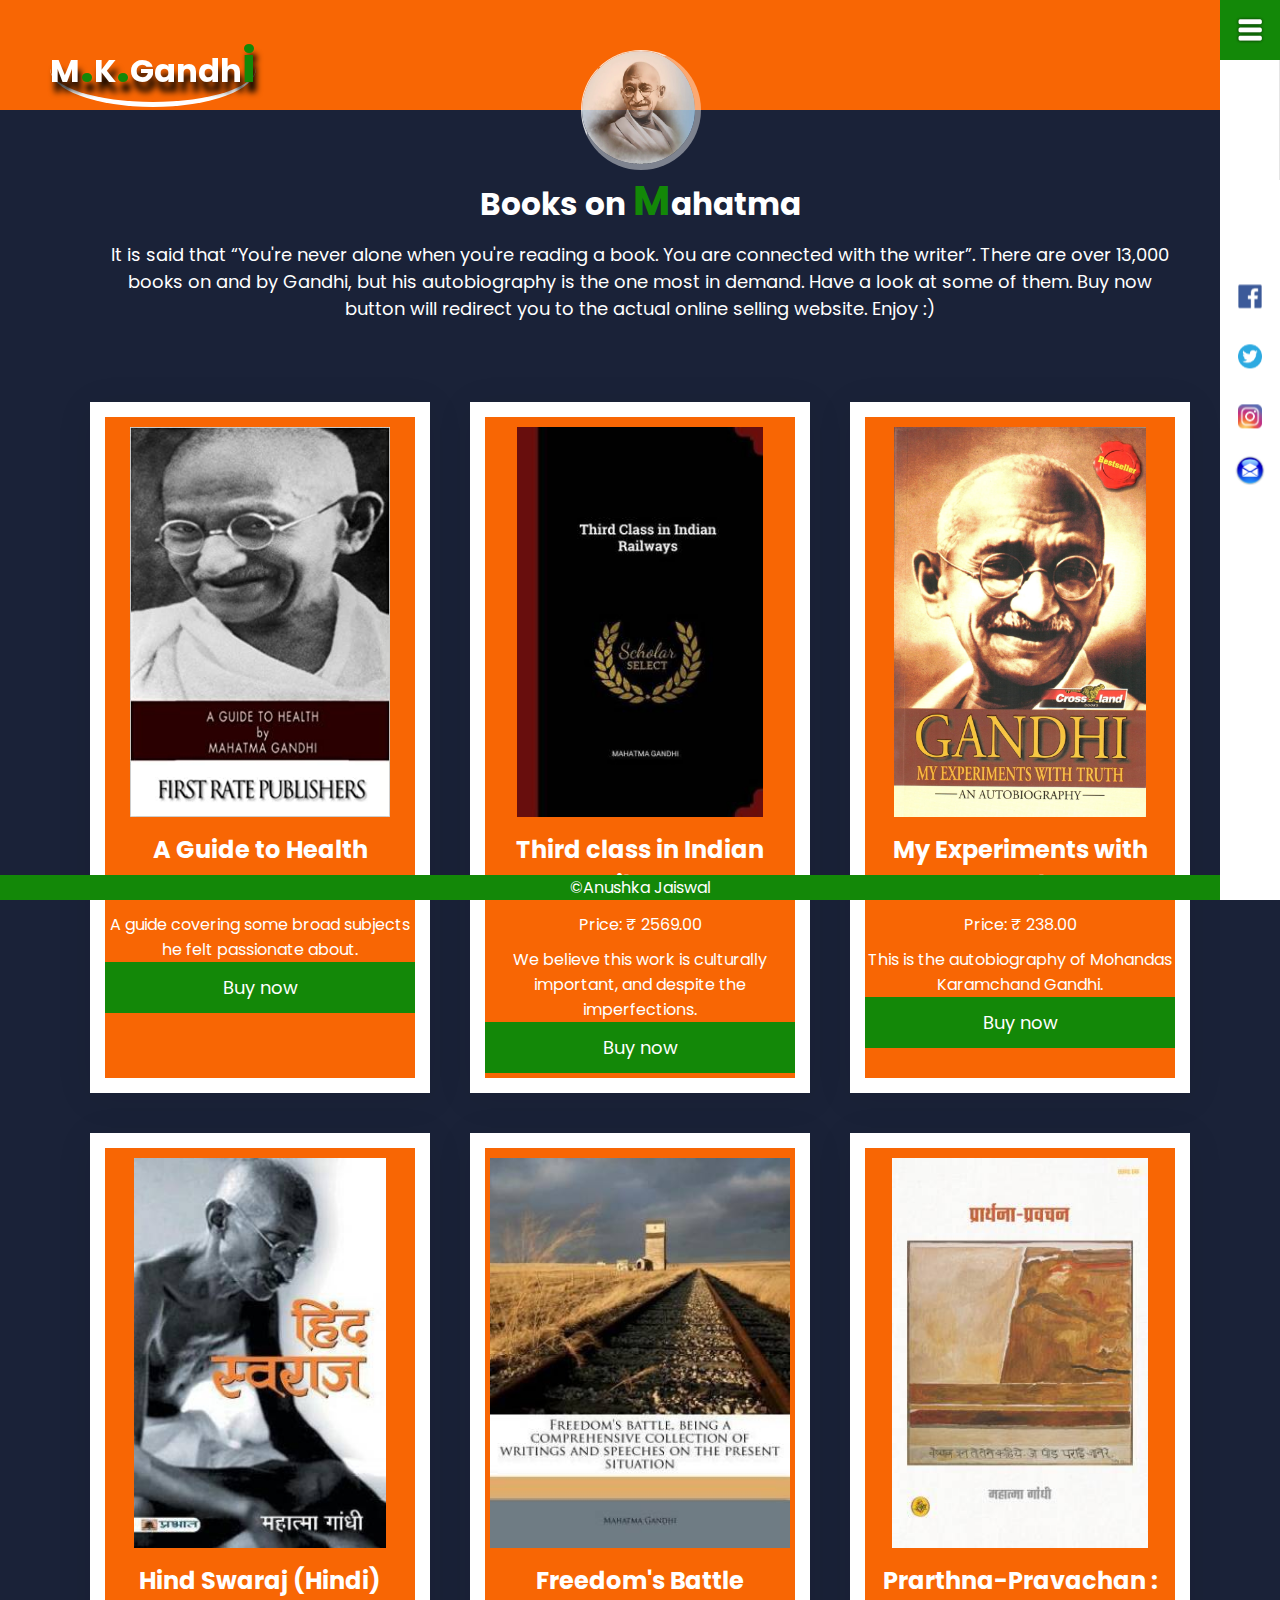
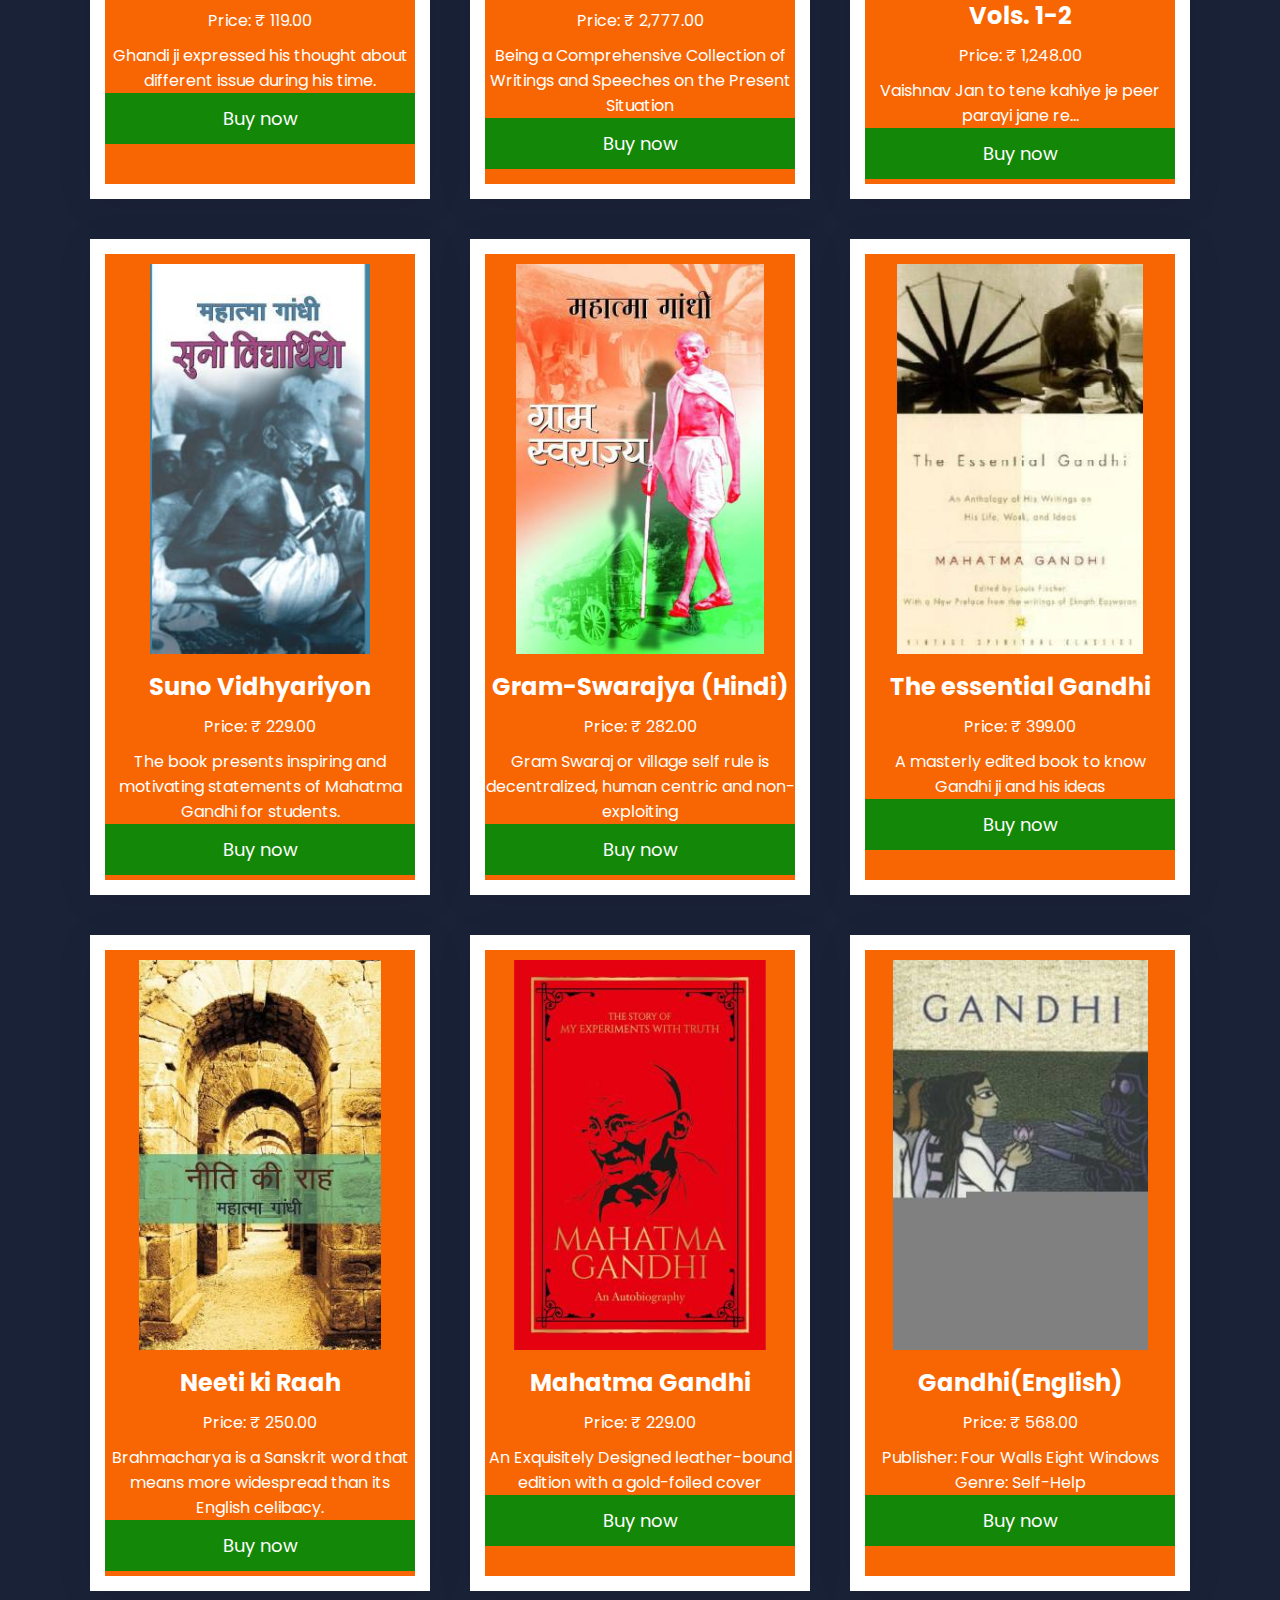
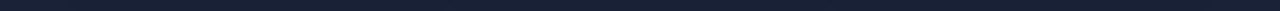
<file: books.html>
<!DOCTYPE html>
<html lang="en">

<head>
    <meta charset="UTF-8">
    <meta http-equiv="X-UA-Compatible" content="IE=edge">
    <meta name="viewport" content="width=device-width, initial-scale=1.0">
    <title>Gandhi Jayanti</title>
    <link rel="stylesheet" type="text/css" href="style.css">
    <style>
        body {
            background-color: #1A2238;
        }

        .boxContainer {
            display: flex;
            flex-direction: column;
            justify-content: center;
            align-items: center;
            position: relative;
            top: 100px;

        }

        header {
            height: 10px;
            width: 100%;

        }

        header img {
            height: 120px;
            width: 120px;
            margin-top: 0;
            position: relative;
            left: 45%;
            border-radius: 50%;
            border: 1px solid rgb(255, 255, 255);
            border-bottom: 0.4em solid rgb(255, 255, 255, 0.548);
            border-right: 0.4em solid rgba(255, 255, 255, 0.548);
            z-index: 1;
            opacity: 0.8;

        }




        .boxContainer .title {
            position: relative;
            top: 70px;
            width: 100%;
            display: flex;
            justify-content: center;
            font-size: 1.3em;
            align-items: center;
            flex-direction: row;
            color: rgb(255, 255, 255);
        }

        .boxContainer .content {
            color: #fff;
            text-align: center;
            display: flex;
            justify-content: center;
            flex-direction: row-reverse;
            flex-wrap: wrap;

            margin-top: 40px;
        }

        .boxContainer .content .box {
            width: 340px;
            margin: 20px;
            border: 15px solid #fff;
            background-color: rgb(248, 102, 4);
            box-shadow: 0 5px 35px rgba(0, 0, 0, 0.08);
        }

        .boxContainer .content .box .imgbx {

            position: relative;
            width: 310px;
            height: 400px;
        }

        .boxContainer .content .box .imgbx img {
            position: absolute;
            top: 0;
            left: 0;
            width: 100%;
            height: 390px;
            margin-top: 10px;
            object-fit: contain;
        }

        .boxContainer .content .box .text {
            padding: 15px 0 5px;

        }



        .boxContainer .content .box .text h3 {
            font-weight: 400;
        }

        .boxContainer button {
            border: none;
            outline: 0;
            padding: 12px;
            color: white;
            background-color: #138808;
            text-align: center;
            cursor: pointer;
            width: 100%;
            font-size: 18px;
        }

        .boxContainer button:hover {
            letter-spacing: 2px;
            transition: all 0.5s;
            opacity: 0.7;
        }

        .text .price {
            padding: 5px;
            margin: 5px;

        }
    </style>
</head>

<body>

    <section
        style="background-color:rgb(248, 102, 4);min-height:50px;padding: 50px; position:fixed;width: 100%; z-index: 11;">
        <div class="logo">
            M<span>.</span>K<span>.</span>Gandh<span>i</span>
        </div>
        <header>
            <img src="bg3.jpg" alt="">
        </header>
    </section>

    <div class="boxContainer" id="boxContainer">
        <div class="title">
            <h2 class="titleText">Books on <span>M</span>ahatma</h2>

        </div>
        <p style="text-align: center; margin: 80px 100px 20px 100px; color: #fff; font-size: large;">It is said that
            “You're never
            alone when you're reading a
            book. You are connected
            with the writer”. There are over 13,000 books on and by Gandhi, but his autobiography is the one
            most in demand. Have a look at some of them. Buy now button will redirect you to the actual online selling
            website. Enjoy :)</p>
        <div class="content">
            <div class="box">
                <div class="imgbx">
                    <img src="books/book1.jpeg" alt="image of book cover">
                </div>
                <div class="text">

                    <h2>
                        My Experiments with Truth
                    </h2>
                    <p class="price">Price: ₹ 238.00</p>
                    <p>This is the autobiography of Mohandas Karamchand Gandhi.</p>
                    <p><a href="https://www.flipkart.com/gandhi-autobiography/p/itmdvgztjnwqnpsp"
                            target="_blank"><button>Buy now</button></a></p>
                </div>
            </div>
            <div class="box">
                <div class="imgbx">
                    <img src="books/book2.jpeg" alt="image of book cover">
                </div>
                <div class="text">

                    <h2>
                        Third class in Indian Railways
                    </h2>
                    <p class="price">Price: ₹ 2569.00</p>
                    <p>We believe this work is culturally important, and despite the imperfections.</p>
                    <p><a href="https://www.flipkart.com/third-class-indian-railways/p/itmfcybzrxecu9wy?pid=9781296493998&lid=LSTBOK9781296493998XUBBOL&marketplace=FLIPKART&q=mahatma+gandhi+books&store=bks&srno=s_1_38&otracker=AS_QueryStore_OrganicAutoSuggest_1_11_na_na_na&otracker1=AS_QueryStore_OrganicAutoSuggest_1_11_na_na_na&fm=SEARCH&iid=1ccbd1fe-d7d3-42b2-b1e8-f31bf57a9bbe.9781296493998.SEARCH&ppt=pp&ppn=pp&ssid=u3snp3pj400000001632659062404&qH=fac057cb6fc09c0b"
                            target="_blank"><button>Buy now</button></a></p>
                </div>
            </div>
            <div class="box">
                <div class="imgbx">
                    <img src="books/book3.jpg" alt="image of book cover">
                </div>
                <div class="text">

                    <h2>
                        A Guide to Health
                    </h2>
                    <p class="price">Price: $ 5.99</p>
                    <p>A guide covering some broad subjects he felt passionate about. </p>
                    <p><a href="https://www.amazon.com/Guide-Health-Mahatma-Gandhi/dp/1508452458"
                            target="_blank"><button>Buy now</button></a></p>
                </div>
            </div>
            <div class="box">
                <div class="imgbx">
                    <img src="books/book4.jpeg" alt="image of book cover">
                </div>
                <div class="text">

                    <h2>
                        Prarthna-Pravachan : Vols. 1-2
                    </h2>
                    <p class="price">Price: ₹ 1,248.00</p>
                    <p>Vaishnav Jan to tene kahiye je peer parayi jane re...</p>
                    <p><a href="https://www.flipkart.com/prarthna-pravachan-vols-1-2/p/itm2b9b243fc6f54?pid=9789389598230&lid=LSTBOK9789389598230QLIIBF&marketplace=FLIPKART&q=mahatma+gandhi+books&store=bks&srno=s_1_37&otracker=AS_QueryStore_OrganicAutoSuggest_1_11_na_na_na&otracker1=AS_QueryStore_OrganicAutoSuggest_1_11_na_na_na&fm=SEARCH&iid=1ccbd1fe-d7d3-42b2-b1e8-f31bf57a9bbe.9789389598230.SEARCH&ppt=pp&ppn=pp&ssid=u3snp3pj400000001632659062404&qH=fac057cb6fc09c0b"
                            target="_blank"><button>Buy now</button></a></p>
                </div>
            </div>
            <div class="box">
                <div class="imgbx">
                    <img src="books/book5.jpeg" alt="image of book cover">
                </div>
                <div class="text">

                    <h2>
                        Freedom's Battle
                    </h2>
                    <p class="price">Price: ₹ 2,777.00</p>
                    <p>Being a Comprehensive Collection of Writings and Speeches on the Present Situation </p>
                    <p><a href="https://www.flipkart.com/freedom-s-battle-being-comprehensive-collection-writings-speeches-present-situation/p/itmfbhaek76zmskg?pid=9781178703559&lid=LSTBOK9781178703559RNDBS5&marketplace=FLIPKART&q=mahatma+gandhi+books&store=bks&srno=s_1_31&otracker=AS_QueryStore_OrganicAutoSuggest_1_11_na_na_na&otracker1=AS_QueryStore_OrganicAutoSuggest_1_11_na_na_na&fm=SEARCH&iid=1ccbd1fe-d7d3-42b2-b1e8-f31bf57a9bbe.9781178703559.SEARCH&ppt=pp&ppn=pp&ssid=u3snp3pj400000001632659062404&qH=fac057cb6fc09c0b"
                            target="_blank"><button>Buy now</button></a></p>
                </div>
            </div>
            <div class="box">
                <div class="imgbx">
                    <img src="books/book6.jpeg" alt="image of book cover">
                </div>
                <div class="text">

                    <h2>
                        Hind Swaraj (Hindi)
                    </h2>
                    <p class="price">Price: ₹ 119.00</p>
                    <p>Ghandi ji expressed his thought about different issue during his time. </p>
                    <p><a href="https://www.flipkart.com/hind-swaraj/p/itmevdfrxe98gz2w?pid=9788173157660&lid=LSTBOK9788173157660PI6OAI&marketplace=FLIPKART&q=mahatma+gandhi+books&store=bks&srno=s_1_22&otracker=AS_QueryStore_OrganicAutoSuggest_1_11_na_na_na&otracker1=AS_QueryStore_OrganicAutoSuggest_1_11_na_na_na&fm=SEARCH&iid=1ccbd1fe-d7d3-42b2-b1e8-f31bf57a9bbe.9788173157660.SEARCH&ppt=pp&ppn=pp&ssid=u3snp3pj400000001632659062404&qH=fac057cb6fc09c0b"
                            target="_blank"><button>Buy now</button></a></p>
                </div>
            </div>
            <div class="box">
                <div class="imgbx">
                    <img src="books/book7.jpeg" alt="image of book cover">
                </div>
                <div class="text">

                    <h2>
                        The essential Gandhi
                    </h2>
                    <p class="price">Price: ₹ 399.00</p>
                    <p>
                        A masterly edited book to know Gandhi ji and his ideas
                    </p>
                    <p><a href="https://www.flipkart.com/the-essential-gandhi/p/itmfbu2h77xhqagg?pid=9781400030507&lid=LSTBOK9781400030507GOUGLC&marketplace=FLIPKART&q=mahatma+gandhi+books&store=bks&srno=s_1_18&otracker=AS_QueryStore_OrganicAutoSuggest_1_11_na_na_na&otracker1=AS_QueryStore_OrganicAutoSuggest_1_11_na_na_na&fm=SEARCH&iid=1ccbd1fe-d7d3-42b2-b1e8-f31bf57a9bbe.9781400030507.SEARCH&ppt=pp&ppn=pp&ssid=u3snp3pj400000001632659062404&qH=fac057cb6fc09c0b"
                            target="_blank"><button>Buy now</button></a></p>
                </div>
            </div>
            <div class="box">
                <div class="imgbx">
                    <img src="books/book8.jpeg" alt="image of book cover">
                </div>
                <div class="text">

                    <h2>
                        Gram-Swarajya (Hindi)
                    </h2>
                    <p class="price">Price: ₹ 282.00</p>
                    <p>Gram Swaraj or village self rule is decentralized, human centric and non-exploiting</p>
                    <p><a href="https://www.flipkart.com/gram-swarajya/p/itme347nvjhxgxaq?pid=9789350480212&lid=LSTBOK9789350480212JENNSC&marketplace=FLIPKART&q=mahatma+gandhi+books&store=bks&srno=s_1_13&otracker=AS_QueryStore_OrganicAutoSuggest_1_11_na_na_na&otracker1=AS_QueryStore_OrganicAutoSuggest_1_11_na_na_na&fm=SEARCH&iid=1ccbd1fe-d7d3-42b2-b1e8-f31bf57a9bbe.9789350480212.SEARCH&ppt=pp&ppn=pp&ssid=u3snp3pj400000001632659062404&qH=fac057cb6fc09c0b"
                            target="_blank"><button>Buy now</button></a></p>
                </div>
            </div>
            <div class="box">
                <div class="imgbx">
                    <img src="books/book9.jpeg" alt="image of book cover">
                </div>
                <div class="text">

                    <h2>
                        Suno Vidhyariyon
                    </h2>
                    <p class="price">Price: ₹ 229.00</p>
                    <p>The book presents inspiring and motivating statements of Mahatma Gandhi for students.</p>
                    <p><a href="https://www.flipkart.com/suno-vidyarthiyo/p/itmdyv2tngkatzne?pid=9789380839400&lid=LSTBOK9789380839400UMQJWW&marketplace=FLIPKART&q=mahatma+gandhi+books&store=bks&srno=s_1_11&otracker=AS_QueryStore_OrganicAutoSuggest_1_11_na_na_na&otracker1=AS_QueryStore_OrganicAutoSuggest_1_11_na_na_na&fm=SEARCH&iid=1ccbd1fe-d7d3-42b2-b1e8-f31bf57a9bbe.9789380839400.SEARCH&ppt=pp&ppn=pp&ssid=u3snp3pj400000001632659062404&qH=fac057cb6fc09c0b"
                            target="_blank"><button>Buy now</button></a></p>
                </div>
            </div>
            <div class="box">
                <div class="imgbx">
                    <img src="books/book10.jpeg" alt="image of book cover">
                </div>
                <div class="text">

                    <h2>
                        Gandhi(English)
                    </h2>
                    <p class="price">Price: ₹ 568.00</p>
                    <p>Publisher: Four Walls Eight Windows<br>
                        Genre: Self-Help</p>
                    <p><a href="https://www.flipkart.com/gandhi/p/itmfbtzx7pkbpzfp?pid=9781568580883&lid=LSTBOK9781568580883VKUBI8&marketplace=FLIPKART&q=mahatma+gandhi+books&store=bks&srno=s_1_20&otracker=search&otracker1=search&fm=SEARCH&iid=01982a4d-00fc-4328-b6ab-f22099da168c.9781568580883.SEARCH&ppt=pp&ppn=pp&ssid=gwhm0uhycg0000001633055769550&qH=fac057cb6fc09c0b"
                            target="_blank"><button>Buy now</button></a></p>
                </div>
            </div>
            <div class="box">
                <div class="imgbx">
                    <img src="books/book11.jpeg" alt="image of book cover">
                </div>
                <div class="text">

                    <h2>
                        Mahatma Gandhi
                    </h2>
                    <p class="price">Price: ₹ 229.00</p>
                    <p>
                        An Exquisitely Designed leather-bound edition with a gold-foiled cover</p>
                    <p><a href="https://www.flipkart.com/story-my-experiments-truth-mahatma-gandhi-deluxe-hardbound-edition-autobiography/p/itm473b34e27a0cd?pid=9789389432954&lid=LSTBOK9789389432954OM3L1C&marketplace=FLIPKART&fm=productRecommendation%2Fsimilar&iid=R%3As%3Bp%3A9781568580883%3Bl%3ALSTBOK9781568580883VKUBI8%3Bpt%3App%3Buid%3A7705cc81-2266-11ec-9f89-d33f0b3866af%3B.9789389432954&ppt=pp&ppn=pp&ssid=gwhm0uhycg0000001633055769550&otracker=pp_reco_Similar%2BProducts_6_32.productCard.PMU_HORIZONTAL_The%2BStory%2Bof%2BMy%2BExperiments%2Bwith%2BTruth%2BMahatma%2BGandhi%2B%2528Deluxe%2BHardbound%2BEdition%2529%2B%253A%2BAn%2BAutobiography_9789389432954_productRecommendation%2Fsimilar_5&otracker1=pp_reco_PINNED_productRecommendation%2Fsimilar_Similar%2BProducts_GRID_productCard_cc_6_NA_view-all&cid=9789389432954"
                            target="_blank"><button>Buy now</button></a></p>
                </div>
            </div>
            <div class="box">
                <div class="imgbx">
                    <img src="books/book12.jpeg" alt="image of book cover">
                </div>
                <div class="text">

                    <h2>
                        Neeti ki Raah
                    </h2>
                    <p class="price">Price: ₹ 250.00</p>
                    <p>Brahmacharya is a Sanskrit word that means more widespread than its English celibacy.</p>
                    <p><a href="https://www.flipkart.com/neeti-ki-raah/p/itm6f7af7c4e7683?pid=9789383146055&lid=LSTBOK97893831460557FZVZB&marketplace=FLIPKART&fm=factBasedRecommendation%2FrecentlyViewed&iid=R%3Arv%3Bpt%3Ad%3Buid%3Af0fb00ea-2267-11ec-ad8c-69fe1c85bda8%3B.9789383146055&ppt=dynamic&ppn=dynamic&ssid=gwhm0uhycg0000001633055769550&otracker=dynamic_pmu_v2_infinite_Recently%2BViewed_10_1.productCard.PMU_V2_INFINITE_Neeti%2Bki%2BRaah_9789383146055_factBasedRecommendation%2FrecentlyViewed_1&otracker1=dynamic_pmu_v2_infinite_PINNED_factBasedRecommendation%2FrecentlyViewed_Recently%2BViewed_DESKTOP_HORIZONTAL_productCard_cc_10_NA_view-all&cid=9789383146055"
                            target="_blank"><button>Buy now</button></a></p>
                </div>
            </div>




        </div>



        <div class="foot">
            <p>&copy;Anushka Jaiswal</p>
        </div>

        <div class="menutoggle" onclick="Mtoggle();"></div>
        <div class="navigation">
            <ul>
                <li><a href="index.html">Home</a></li>
                <li><a href="biography.html">Biography</a></li>
                <li><a href="gallery.html">Photo Gallery</a></li>
                <li><a href="quotes.html">Quotes</a></li>
                <li><a href="books.html">Books</a></li>
                <li><a id="musicback" onClick="playPause()">
                        <audio src="music.mp3" autoplay loop></audio>
                        Music ⏯
                    </a> </li>
            </ul>
            <div class="socialBar">
                <ul>
                    <li><a href="https://www.facebook.com/ignou.newhorizons" target="_blank"><img
                                src="socialpng/facebook.png"></a></li>
                    <li><a href="https://twitter.com/OfficialIGNOU" target="_blank"><img
                                src="socialpng/twitter.png"></a></li>
                    <li><a href="https://www.instagram.com/officialpageignou/" target="_blank"><img
                                src="socialpng/instagram.png"></a></li>
                </ul>
                <a href="mailto:jaianushka1056@gmail.com" class="emailbox"><img src="socialpng/emaill.png"
                        alt="email"></a>
            </div>
        </div>
    </div>
    <script type="text/javascript">
        function Mtoggle() {
            var boxContainertoggle = document.querySelector('.menutoggle');
            var navigation = document.querySelector('.navigation');

            boxContainertoggle.classList.toggle('active');
            navigation.classList.toggle('active');

        }
        var aud = document.getElementById("musicback").children[0];
        var isPlaying = true;
        aud.play();

        function playPause() {
            if (isPlaying) {
                aud.pause();
            } else {
                aud.play();
            }
            isPlaying = !isPlaying;
        }
    </script>
</body>


</html>
</file>
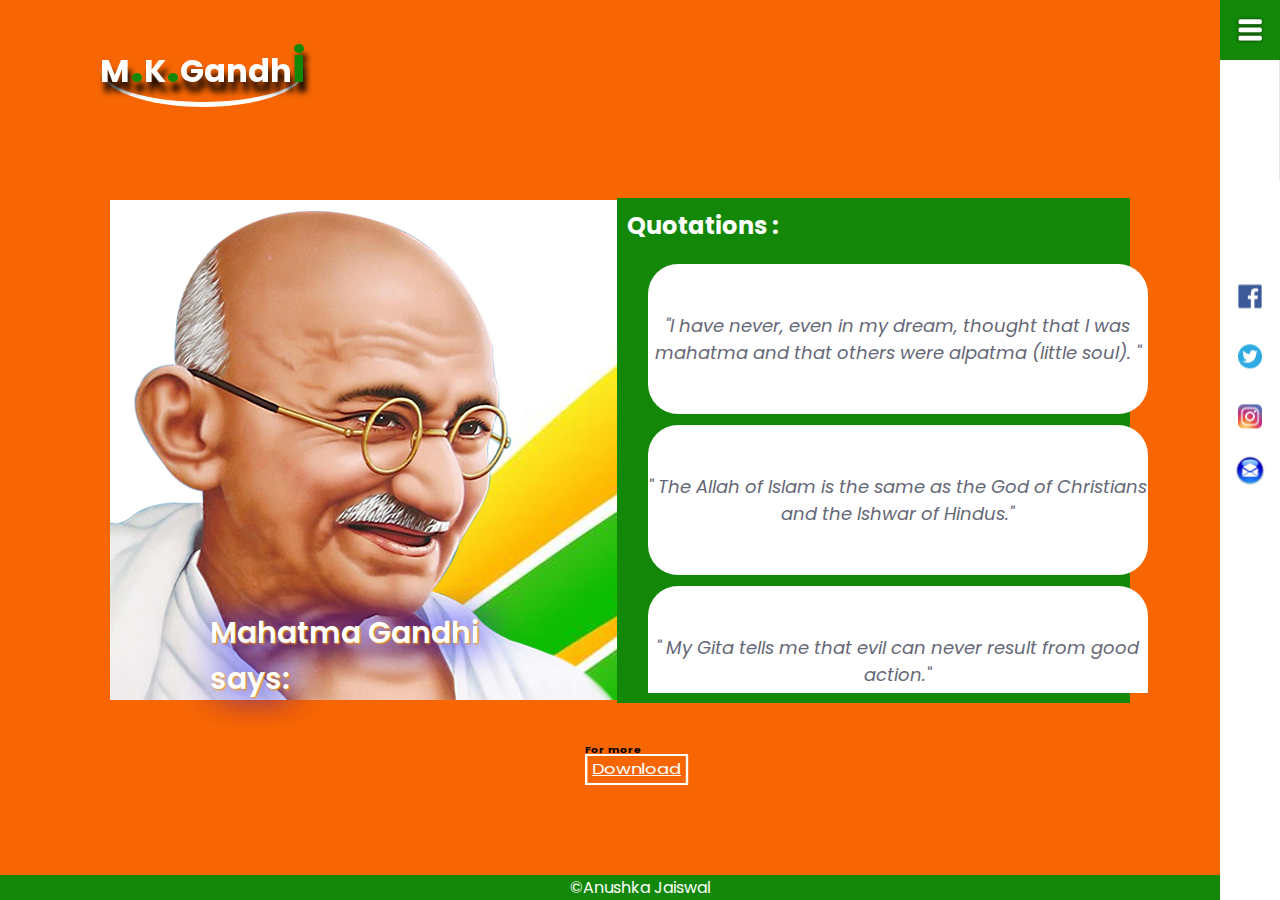
<file: quotes.html>
<!DOCTYPE html>
<html lang="en">

<head>
    <meta charset="UTF-8">
    <meta http-equiv="X-UA-Compatible" content="IE=edge">
    <meta name="viewport" content="width=device-width, initial-scale=1.0">
    <title>Gandhi Jayanti</title>
    <link rel="stylesheet" type="text/css" href="style.css">

    <style>
        body {
            box-sizing: border-box;
            position: relative;
            -webkit-animation-name: animatebottom;
            -webkit-animation-duration: 3s;
            animation-name: animatebottom;
            animation-duration: 3s;
            transition: all 3s;

        }

        @-webkit-keyframes animatebottom {
            from {
                bottom: -100px;
                opacity: 0
            }

            to {
                bottom: 0px;
                opacity: 1
            }
        }

        @keyframes animatebottom {
            from {
                bottom: -100px;
                opacity: 0
            }

            to {
                bottom: 0px;
                opacity: 1
            }
        }


        section {
            max-height: 100vh;
        }

        .column h2 {
            color: white;
        }

        .row {


            width: 100%;
            display: flex;
            padding: 0 0px 0px 10px;
            border-radius: 10%;

        }

        .left {
            background: url(bg2.jpg);
            padding: 100px;
            min-height: 500px;
            width: 50%;

        }

        .right {
            min-height: 500px;
            padding: 10px;
            width: 50.3%;
            background-color: #138808;
        }

        div.quote {

            width: 550px;
            height: 450px;
            overflow-x: hidden;
            overflow-y: auto;
            text-align: center;
            padding: 10px;
        }

        .container {
            position: relative;
            background: #fff;
            width: 500px;
            height: 150px;
            margin: 11px;
            border-radius: 30px;
            display: flex;
            justify-content: center;
            align-items: center;
        }

        .container p {
            font-style: italic;
            font-size: large;
            color: #666777;
        }

        .btn {
            height: 100px;
            width: 200px;
            padding: 2px 4px 4px 4px;
            color: white;
            text-align: center;
            justify-content: center;
            background: linear-gradient();
            border: 2px solid white;
        }

        .down {
            position: relative;
            bottom: -234pt;
            left: -50%;
            width: 50px;
            font-size: 15px;
            transform: scaleX(1.2);
        }
    </style>

</head>

<body>
    <section id="first">
        <div class="logo">
            M<span>.</span>K<span>.</span>Gandh<span>i</span>
        </div>
        <section class="row">
            <div class="column left">

                <p style="position:relative;bottom:-310px;font-weight: 600; color:white; font-size: 30px;   text-shadow: 1px 1px 2px rgb(255, 145, 0), 12px 0 1.2em blue, 1px 0 1.2em blue;
                ">Mahatma Gandhi says: </p>

            </div>
            <div class="column right">
                <h2>Quotations :</h2>
                <div class="quote">
                    <div class="container">
                        <p>"I have never, even in my dream, thought that I was mahatma and
                            that others were alpatma (little soul). "

                        </p>
                    </div>
                    <div class="container">
                        <p>
                            " The Allah of Islam is the same as the God of Christians and the
                            Ishwar of Hindus."
                        </p>
                    </div>
                    <div class="container">
                        <p>
                            " My Gita tells me that evil can never result from good action."
                        </p>
                    </div>
                    <div class="container">
                        <p>
                            "Ahimsais the highest ideal. It is meant for the brave, never for the
                            cowardly. "
                        </p>

                    </div>
                    <div class="container">
                        <p>
                            " A life without vows is like a ship without an anchor or like an edifice
                            that is built on sand instead of a solid rock. "
                        </p>
                    </div>
                    <div class="container">
                        <p>
                            " Life is an aspiration. Its mission is to strive after perfection which is
                            self-realization"
                        </p>
                    </div>
                    <div class="container">
                        <p>
                            "Absolute calm is not the law of ocean. And it is the same with the
                            ocean of life."
                        </p>
                    </div>
                    <div class="container">
                        <p>
                            " Every reform means awakening. Once truly awakened, the nation will
                            not be satisfied with reform only in one department of life"
                        </p>
                    </div>
                    <div class="container">
                        <p>
                            " Love can never express itself by imposing sufferings on others. It can
                            only express itself by self-suffering, by self-purification"
                        </p>
                    </div>
                    <div class="container">
                        <p>
                            " My Gita tells me that evil can never result from good action."
                        </p>
                    </div>
                    <div class="container">
                        <p>
                            "If love was not the law of life, life would not have persisted in the
                            midst of death"
                        </p>

                    </div>
                    <div class="container">
                        <p>
                            "The art of producing good music from a cultivated voice can be
                            achieved by many, but the art of producing that music from the
                            harmony of a pure life is achieved very rarely"
                        </p>
                    </div>
                    <div class="container">
                        <p>
                            " Brahmacharya means control of the senses in thought, word and
                            deed. "
                        </p>
                    </div>
                    <div class="container">
                        <p>
                            " Men of stainless character and self-purification will easily inspire
                            confidence and automatically purity the atmosphere around them"
                        </p>
                    </div>
                    <div class="container">
                        <p>
                            " In the times to come the people will not judge us by the creed we
                            profess or the label we wear or the slogans we shout but by our work,
                            industry, sacrifice, honesty and purity of character. "
                        </p>
                    </div>
                    <div class="container">
                        <p>
                            " The Charkha is the symbol of sacrifice, and sacrifice is essential for
                            the establishment of the image of the deity."
                        </p>
                    </div>
                    <div class="container">
                        <p>
                            " The spinning wheel means national consciousness and a contribution
                            by every individual to a definite constructive national work. "
                        </p>
                    </div>
                    <div class="container">
                        <p>
                            " The greatest lessons in life, if we would but stoop and humble
                            ourselves, we should learn not from the grown-up learned men, but
                            from the so-called ignorant children. "
                        </p>
                    </div>
                    <div class="container">
                        <p>
                            " Satyagraha of which civil resistance is but a part is to me the
                            universal law of life. "
                        </p>
                    </div>
                    <div class="container">
                        <p>
                            " The truest test of civilization, culture and dignity is character and not
                            clothing."
                        </p>
                    </div>
                    <div class="container">
                        <p>
                            " Confession of error is like a broom that sweeps away the dirt and
                            leaves the surface cleaner than before."
                        </p>
                    </div>
                    <div class="container">
                        <p>
                            " For me the Voice of God, of Conscience, of Truth, or the Inner Voice
                            or ‘the still small Voice’ mean one and the same thing. "
                        </p>
                    </div>
                    <div class="container">
                        <p>
                            " Conversion is a matter of heart and reason. An appeal to heart and
                            reason can only be made through conduct. "
                        </p>
                    </div>
                    <div class="container">
                        <p>
                            " If I were overfull of pity for the cow, I should sacrifice my life to save
                            her but not to take my brother’s. "
                        </p>
                    </div>
                    <div class="container">
                        <p>
                            " No police or military in the world can protect people who are cowards."
                        </p>
                    </div>
                    <div class="container">
                        <p>
                            " Nonviolence should never be used as a shield for cowardice. It was a
                            weapon of the brave. "
                        </p>
                    </div>
                    <div class="container">
                        <p>
                            " It is as clear to me as daylight that life and death are but phases of
                            the same thing, the reverse and obverse of the same coin. "
                        </p>
                    </div>
                    <div class="container">
                        <p>
                            " I came alone in this world, I have walked alone in the valley of the
                            shadow of death, and I shall quit alone when the time comes. "
                        </p>
                    </div>




                </div>

            </div>

        </section>
        <div class="down">
            <h2 style="font-size: xx-small;">For more</h2><a href="epigrams gandhi.pdf" class="btn"
                target="_blank">Download</a>
        </div>
    </section>
   




    <div class="foot">
        <p>&copy;Anushka Jaiswal</p>
    </div>
    <div class="menutoggle" onclick="Mtoggle();"></div>
    <div class="navigation">
        <ul>
            <li><a href="index.html">Home</a></li>
            <li><a href="biography.html">Biography</a></li>
            <li><a href="gallery.html">Photo Gallery</a></li>
            <li><a href="quotes.html">Quotes</a></li>
            <li><a href="books.html">Books</a></li>
            <li><a id="musicback" onClick="playPause()">
                <audio src="music.mp3" autoplay loop></audio>
                Music ⏯
           </a> </li>
        </ul>
        <div class="socialBar">
            <ul>
                <li><a href="https://www.facebook.com/ignou.newhorizons" target="_blank"><img src="socialpng/facebook.png"></a>
                </li>
                <li><a href="https://twitter.com/OfficialIGNOU" target="_blank"><img src="socialpng/twitter.png"></a></li>
                <li><a href="https://www.instagram.com/officialpageignou/" target="_blank"><img src="socialpng/instagram.png"></a>
                </li>
            </ul>
            <a href="mailto:jaianushka1056@gmail.com" class="emailbox"><img src="socialpng/emaill.png" alt="email"></a>
        </div>
    </div>
    </div>
    <script type="text/javascript">
        function Mtoggle() {
            var menutoggle = document.querySelector('.menutoggle');
            var navigation = document.querySelector('.navigation');

            menutoggle.classList.toggle('active');
            navigation.classList.toggle('active');

        }

        var aud = document.getElementById("musicback").children[0];
            var isPlaying = true;
            aud.play();

            function playPause() {
                if (isPlaying) {
                    aud.pause();
                } else {
                    aud.play();
                }
                isPlaying = !isPlaying;
            }
    </script>

</body>

</html>
</file>
<file: style.css>
@import url('https://fonts.googleapis.com/css?family=Poppins:200,300,400,500,600,700,800,900&display=swap');

*{
    margin: 0;
    padding: 0;
    box-sizing: border-box;
    font-family: 'poppins',sans-serif;
    
}
body{
      background-color:rgb(248, 102, 4);
      
      animation-name: animatebottom;
      animation-duration: 3s;
}

@-webkit-keyframes animatebottom {
    from {
        bottom: -100px;
        opacity: 0
    }

    to {
        bottom: 98px;
        opacity: 1
    }
}

@keyframes animatebottom {
    from {
        bottom: -100px;
        opacity: 0
    }

    to {
        bottom: 98px;
        opacity: 1
    }
}

#musicback:hover{
    cursor: pointer;
    
    

}


section{
    position: relative;
    padding: 100px;
    display: flex;
    justify-content: flex-start;
    align-items: center;
    min-height: 100vh;
}
.logo
{
    position: fixed;
    top: 30px;
    color: white;
    font-weight: 700;
    font-size: 2em;
    z-index: 100;
    cursor: pointer;
    border-bottom: solid 5px ;
    border-radius: 50%;
    text-shadow: 0.1em 0.3em 0.2em black;

}
 span{
    color: #138808;
    font-weight: 700;
    font-size: 1.5em;
}
h2 span{
    font-size:1.3em;
}
section .bg1{
    position: absolute;
    top: 0;
    right: 60px;
    height: 100%;
    
}
section .content
{
    position: relative;
    max-width: 680px;
    z-index:1;

}
section .content h2{
    color: #fff;
    font-size: 3em;
    line-height: 1.1em;
    font-weight: 700;
}
section .content p{
    color: #fff;
    font-size: 1.1em;
    margin: 20px 0 10px 0px;
    
}
section .content a{
    color:#fff;
    background:#138808;
    font-size: 1em;
    margin: 20px 0;
    font-weight: 500;
    padding: 10px 30px;
    display: inline-block;
    text-decoration: none;
}
.copyright{
    position: absolute;
    bottom: 20px;
    color: white;
    font-size: 1.1em;
    margin:20px 0 10px;
}
.about{
    height: 100vh;
    display: inline-block;
    align-items: center;
}
.menutoggle{
  position:fixed;
    top:0;
    right: 0;
    width: 60px;
    height: 60px;
    background: #138808 url(socialpng/menu.png);
    background-repeat: no-repeat;
    background-size: 30px;
    background-position: center;
    cursor: pointer;
    z-index: 1000;
}
.menutoggle.active {
    background: #138808 url(socialpng/close.png);
    background-repeat: no-repeat;
    background-size: 25px;
    background-position: center;
}
.navigation{
    position: fixed;
    top: 0;
    left: calc(100% - 60px) ;
    width:100%;
    height:100%;
    background: #fff;
    z-index: 999;
    display: flex;
    justify-content: center;
    align-items: center;
    transition: 0.6s;
}

.navigation.active{
    left:0px;
}
.navigation ul{
    position: relative;
}
.navigation ul li{
    position: relative;
    list-style: none;
    text-align: center;
    
}
.navigation ul li a {
    font-size: 2.5em;
    color: black;
    text-decoration: none;
    font-weight: 300;
}
.navigation ul li a:hover{
    color: #138808;
}
.socialBar{
    position:absolute;
    top: 0;
    left: 0;
    width: 60px;
    border-right: 1px solid rgba(0, 0, 0, 0.103);
    display: flex;
    justify-content: center;
    align-items: center;
}
.socialBar ul{
    position:relative;
}
.socialBar ul li{
    position: relative;
    list-style: none;
}
.socialBar ul li a{
     position: relative;
     
     display: inline-block;
     transform: scale(0.6);
}
.socialBar ul li a img{
    position:relative;
    top: 450px;
    align-items: center;
    max-width: 40px;
}
.socialBar .emailbox{
    position: absolute;
    bottom: 20px;
    transform:scale(0.6);
}
.socialBar .emailbox img{
    position: relative;
    top:570px;
    max-width: 52px;
}

.foot{
    position: fixed;
    left: 0;
    bottom:0;
    width:100%;
    background-color: #138808;
    color: white;
    text-align: center;
}

@media(max-width: 767px)
{
    section{
        padding:100px 40px;
    }
    section .content h2 {
        font-size:2.5em;
    }
    .navigation {
        left:100%;
    }
    section .bg{
        position:absolute;
        top:0;
        right:0;
        width:100%;
        height:100%;
        object-fit:cover;
        opacity:0.5;
    }
    section .logo{
        top:10px;
        font-size:1.5em;
    }
    .navigation ul li a{
        font-size: 2em;
        color: black;
        text-decoration: none;
        font-weight: 300;
    }

}
</file>
